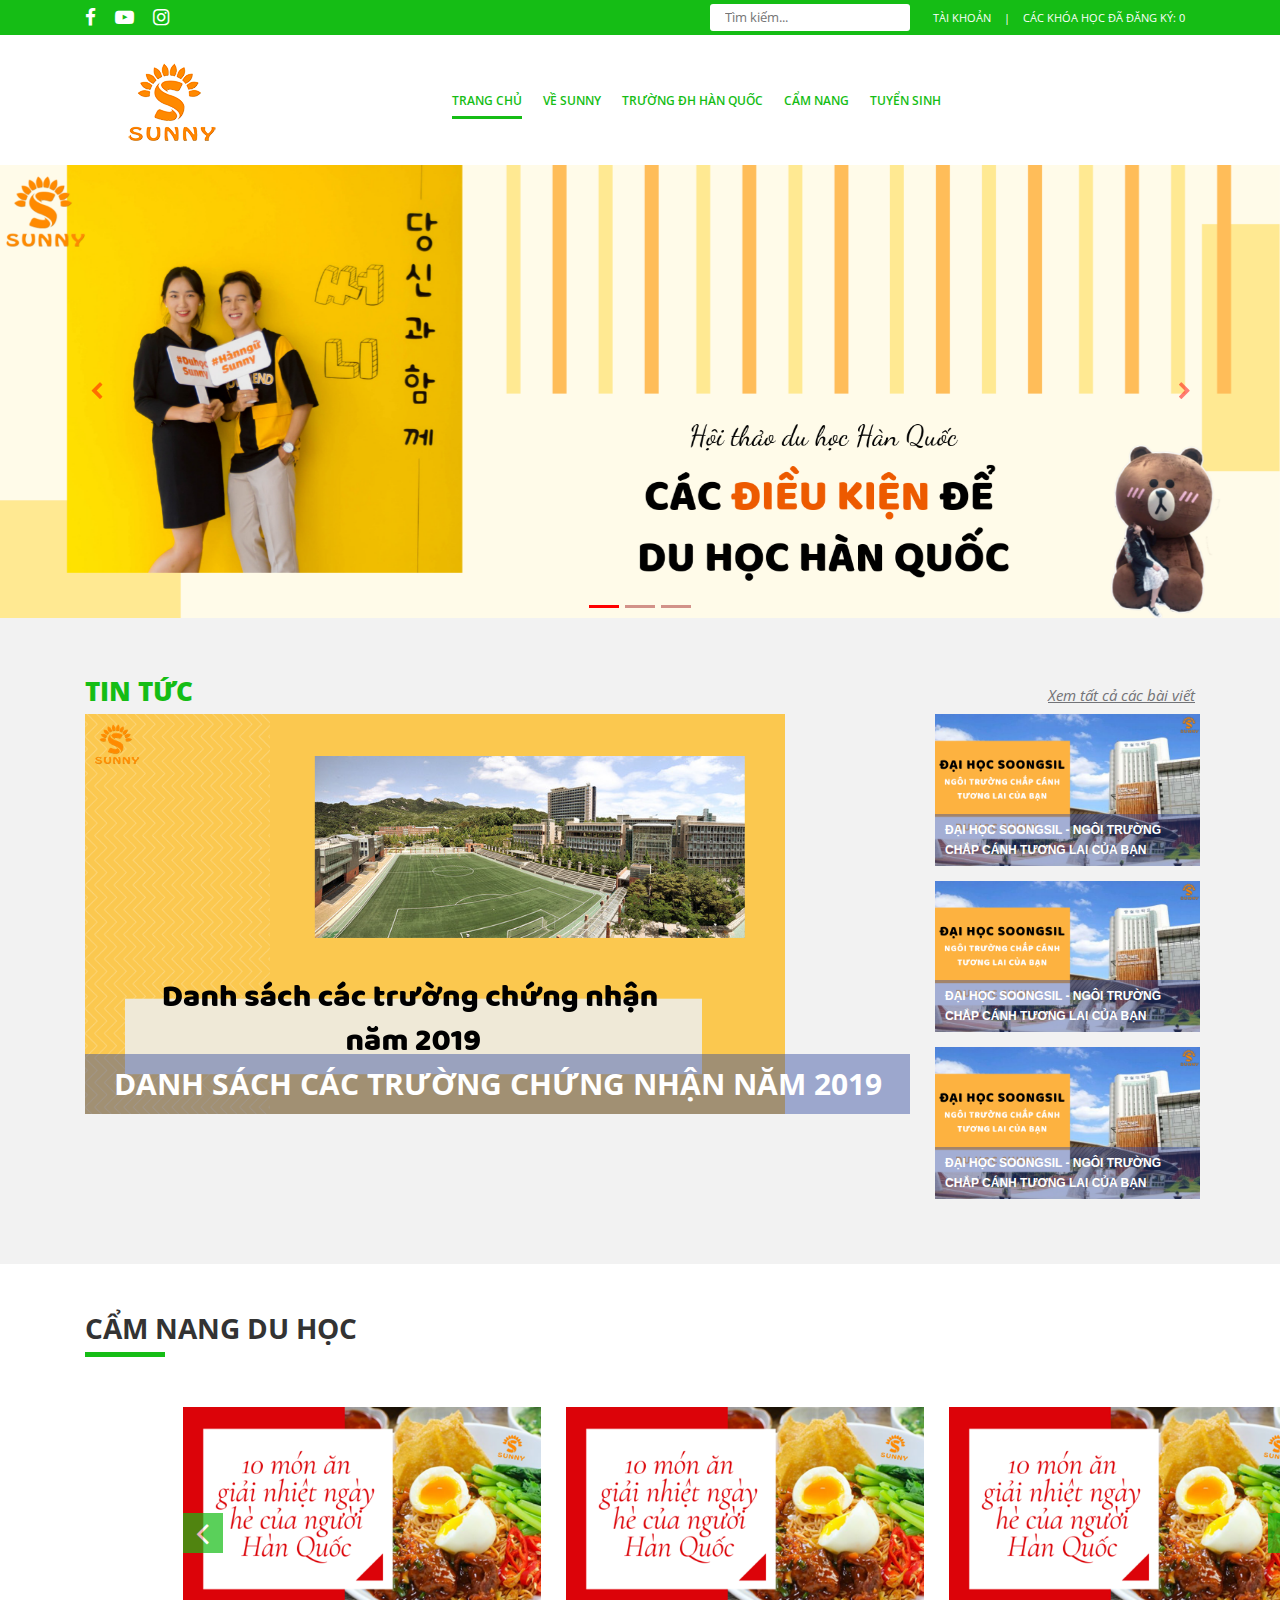
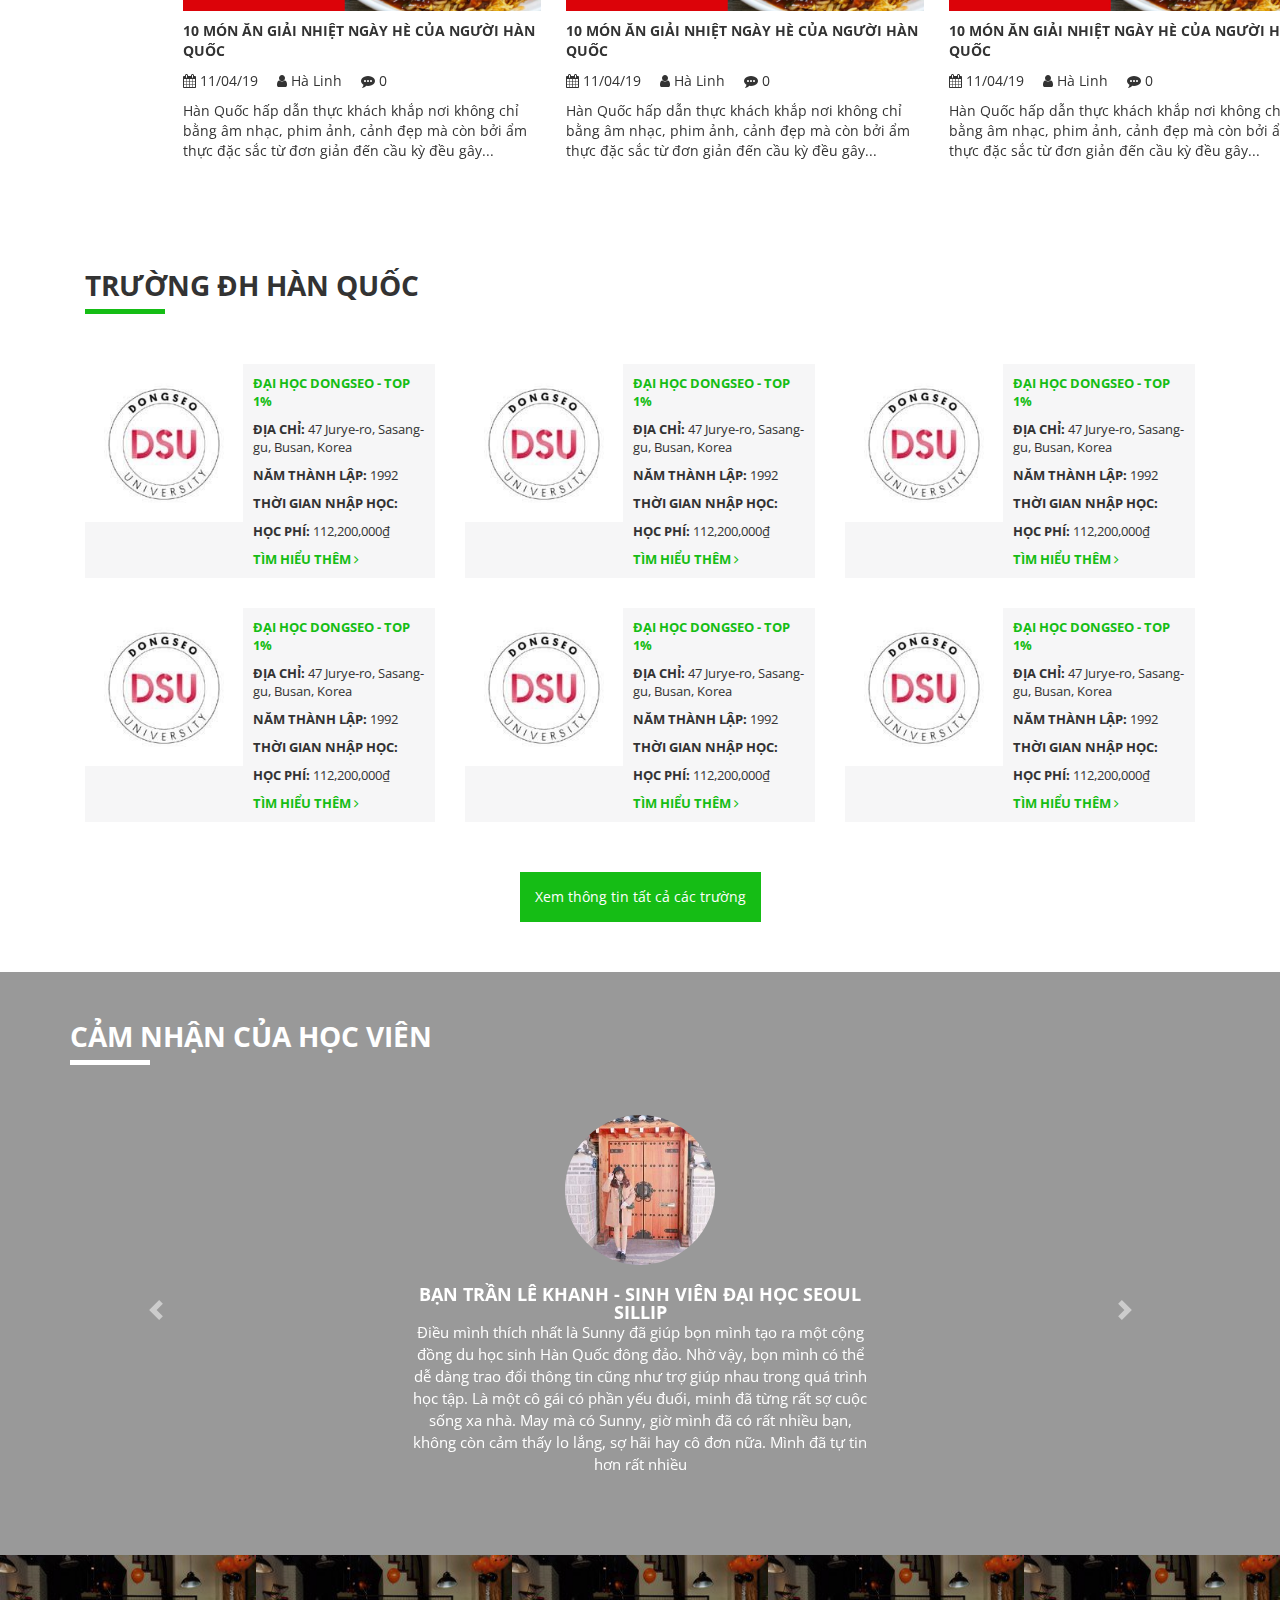
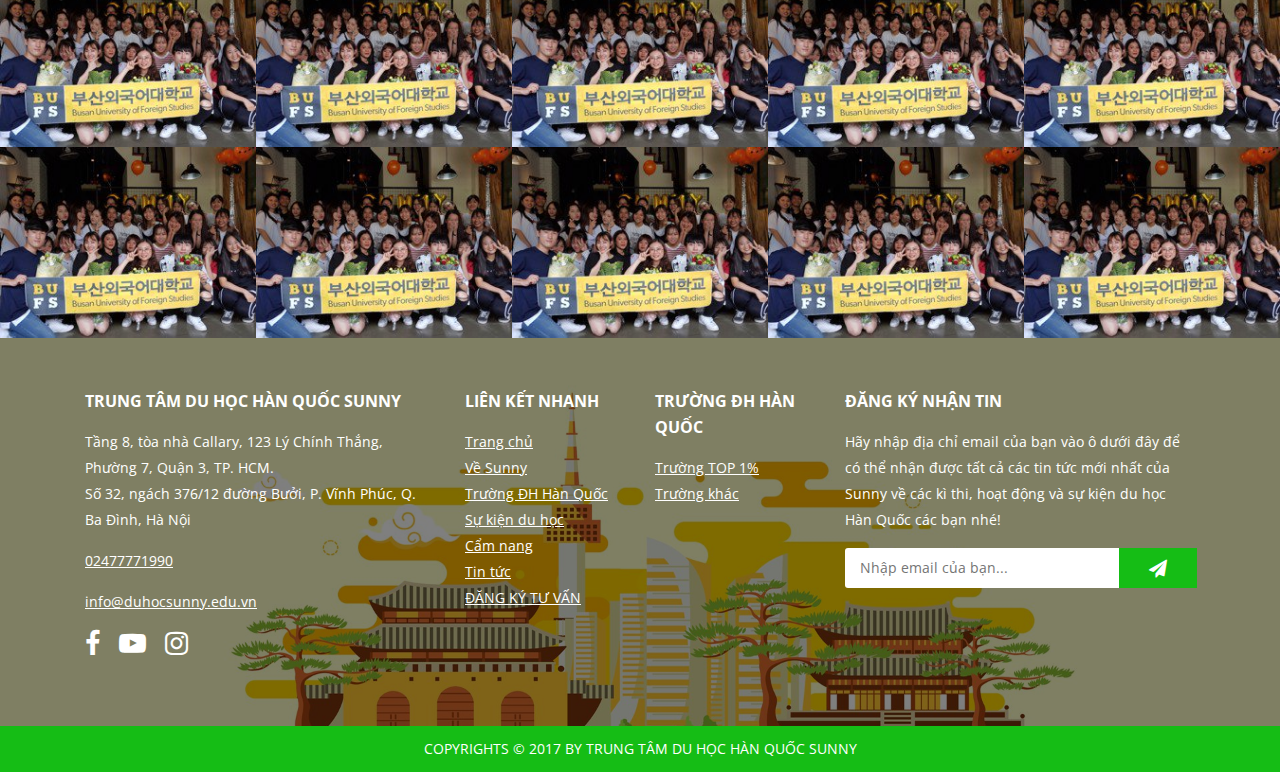
<file: index.html>
<!doctype html>
<html lang="en">
    <head>
        <title>Du học</title>
        <!-- Required meta tags -->
        <meta charset="utf-8">
        <meta name="viewport" content="width=device-width, initial-scale=1, shrink-to-fit=no">

        <link rel="shortcut icon" href="images/favicon.png"/>
        <!-- CSS -->
        <link rel="stylesheet" href="https://stackpath.bootstrapcdn.com/font-awesome/4.7.0/css/font-awesome.min.css">
        <link rel="stylesheet" href="owlcarousel/assets/owl.carousel.min.css">
        <link rel="stylesheet" href="owlcarousel/assets/owl.theme.default.min.css">
        <link rel="stylesheet" href="https://stackpath.bootstrapcdn.com/bootstrap/4.3.1/css/bootstrap.min.css" integrity="sha384-ggOyR0iXCbMQv3Xipma34MD+dH/1fQ784/j6cY/iJTQUOhcWr7x9JvoRxT2MZw1T" crossorigin="anonymous">
        <link href='https://fonts.googleapis.com/css?family=Open+Sans' rel='stylesheet' type='text/css'>
        <link rel="stylesheet" href="css/style.css">
        <script src="js/vendor/prefixfree.min.js"></script>
    </head>
    <body>
        <!-- mobile-nav -->
        <div id="NavDrawer" class="transition">
            <div class="drawer__header">
                <div class="drawer__close js-drawer-close">
                    <button type="button" class="icon-fallback-text">
                        <span>Đóng</span><i class="fa fa-times" aria-hidden="true"></i>
                    </button>
                </div>
            </div>
            <ul class="mobile-menu">
                <li class="mobile-nav__item mobile-nav__search">
                    <form action="/search" method="get" class="input-group search-bar" role="search">
                        <input type="hidden" name="type" value="product">
                        <input type="search" name="q" value="" placeholder="Tìm kiếm..." class="input-group-field" aria-label="Tìm kiếm...">
                        <span class="input-group-btn">
                            <button type="submit" class="btn icon-fallback-text">
                                <i class="fa fa-search" aria-hidden="true"></i>
                            </button>
                        </span>
                    </form>
                </li>
                <li>
                  <div class="dropdownlink">Cẩm nang
                    <i class="fa fa-plus icon-plus" aria-hidden="true"></i>
                    <i class="fa fa-minus icon-minus" aria-hidden="true"></i>
                  </div>
                  <ul class="submenuItems">
                    <li><a href="#">Cẩm nang</a></li>
                    <li><a href="#">Cẩm nang 2</a></li>
                    <li><a href="#">Cẩm nang 3</a></li>
                  </ul>
                </li>
                <li>
                  <div class="dropdownlink">Thư viện
                    <i class="fa fa-plus icon-plus" aria-hidden="true"></i>
                    <i class="fa fa-minus icon-minus" aria-hidden="true"></i>
                  </div>
                  <ul class="submenuItems">
                    <li><a href="#">Thư viện 1</a></li>
                    <li><a href="#">Thư viện 2</a></li>
                    <li><a href="#">Thư viện 3</a></li>
                  </ul>
                </li>
                <li>
                  <div class="dropdownlink">Du học
                    <i class="fa fa-plus icon-plus" aria-hidden="true"></i>
                    <i class="fa fa-minus icon-minus" aria-hidden="true"></i>
                  </div>
                  <ul class="submenuItems">
                    <li><a href="#">Du học 1</a></li>
                    <li><a href="#">Du học 2</a></li>
                    <li><a href="#">Du học 3</a></li>
                  </ul>
                </li>
            </ul>
        </div>
        <div class="cart-overlay"></div>
        <!-- end mobile-nav -->
        <!-- header -->
        <div id="header">
            <div id="header-top">
                <div class="container">
                    <div class="hdt-social-network float-left">
                        <a href="https://www.facebook.com/duhocsunny/" target="_blank"><i class="fa fa-facebook" aria-hidden="true"></i></a>
                        <a href="https://www.youtube.com/channel/UCfJg86e2aefpNf2mNiz8dVw" target="_blank"><i class="fa fa-youtube-play" aria-hidden="true"></i></a>
                        <a href="https://instagram.com/duhochanquoc.sunny" target="_blank"><i class="fa fa-instagram" aria-hidden="true"></i></a>
                    </div>
                    <div class="top-search-wrapper float-right text-right">
                        <div class="top-search">
                            <div class="top-form-wrapper">
                                <form action="#" method="get" class="top-search-bar">
                                    <input class="search-input-field" type="search" name="q" value="" placeholder="Tìm kiếm...">
                                </form>
                            </div>
                        </div>
                        <div class="top-links">
                            <div class="top-links-wrapper">
                                <div class="links-wrapper">
                                    <a href="#">Tài khoản</a>
                                    <span>|</span>
                                    <a href="#">Các khóa học đã đăng ký: <span>0</span></a>
                                </div>
                            </div>
                        </div>
                    </div>
                </div>
            </div>
            <div class="header-middle">
                <div class="container-fluid">
                    <div class="row">
                        <!-- start navigation -->
                        <div class="col-4 col-md-2 offset-md-1">
                            <img src="./images/logobdfd.png" alt="logo" class="img-fluid">
                        </div>
                        <div class="col-8 col-md-8 offset-md-1">
                            <div class="menu-bar text-right">
                                <i class="fa fa-bars click-menu" aria-hidden="true"></i>
                            </div>
                            <ul class="mainnav">
                                <li class="active hassubs"><a href="#">Trang chủ</a></li>
                                <li class="hassubs"><a href="#">Về Sunny</a>
                                    <ul class="dropdown">
                                        <li class="subs"><a href="#">Thư ngỏ</a></li>
                                    </ul>
                                </li>
                                <li class="hassubs"><a href="#">Trường ĐH Hàn Quốc</a>
                                    <ul class="dropdown">
                                        <li class="subs"><a href="#">Thông tin</a></li>
                                        <li class="subs"><a href="#">Thời gian</a></li>
                                        <li class="subs"><a href="#">Địa điểm</a></li>
                                    </ul>
                                </li>
                                <li class="hassubs">
                                    <a href="#">Cẩm nang</a>
                                </li>
                                <li class="hassubs">
                                    <a href="#">Tuyển sinh</a>
                                </li>
                            </ul>
                        </div>
                        <!-- end navigation -->
                    </div>
                </div>
            </div>
        </div>
        <!-- end header -->
        <!-- home main slider -->
        <section class="home-main-slider">
        	<div id="home-main-slider" class="carousel slide" data-ride="carousel" data-interval="3000">
			  <ol class="carousel-indicators">
			    <li data-target="#home-main-slider" data-slide-to="0" class="active"></li>
			    <li data-target="#home-main-slider" data-slide-to="1"></li>
			    <li data-target="#home-main-slider" data-slide-to="2"></li>
			  </ol>
			  <div class="carousel-inner">
			    <div class="carousel-item active">
			      <img class="d-block w-100" src="./images/slide/slide_1.jpg" alt="First slide">
			    </div>
			    <div class="carousel-item">
			      <img class="d-block w-100" src="./images/slide/slide_1.jpg" alt="Second slide">
			    </div>
			    <div class="carousel-item">
			      <img class="d-block w-100" src="./images/slide/slide_1.jpg" alt="Third slide">
			    </div>
			  </div>
			  <a class="carousel-control-prev" href="#home-main-slider" role="button" data-slide="prev">
			    <span class="fa fa-chevron-left fa-lg" style=color:red></span>
			    <span class="sr-only">Previous</span>
			  </a>
			  <a class="carousel-control-next" href="#home-main-slider" role="button" data-slide="next">
			  	<span class="fa fa-chevron-right fa-lg" style=color:red></span>
			    <span class="sr-only">Next</span>
			  </a>
			</div>	
        </section>
        <!-- end home main slider -->
        <!-- home event -->
        <section id="home-event">
            <div class="wrapper-event">
                <div class="container">
                    <div class="row">
                        <div class="col-md-6 col-12">
                            <h2 class="popular-event">
                                <a href="blogs/news.html">Tin tức</a>
                            </h2>
                        </div>
                        <div class="col-md-6 col-12 text-right">
                            <a href="blogs/news.html" class="view-all">
                                Xem tất cả các bài viết
                            </a>
                        </div>
                    </div>
                    <div class="row">
                        <div class="col-md-9 col-12 event-item">
                            <div class="img-scale newest-event">
                                <img src="./images/event-1.png" class="img-fluid feature-image transition">
                                <div class="transition sub_title">
                                    <h3 class="box_item">
                                        <a href="blogs/news/danh-sach-cac-truong-cong-nhan-nam-2019.html" 
                                        title="DANH SÁCH CÁC TRƯỜNG CHỨNG NHẬN NĂM 2019" class="caption-text">DANH SÁCH CÁC TRƯỜNG CHỨNG NHẬN NĂM 2019</a>
                                    </h3>
                                </div>
                            </div>
                        </div>
                        <div class="col-md-3 col-12">
                            <div class="row">
                                <div class="col-sm-12 sub-box">
                                    <div class="img-scale first-old-event-o">
                                        <img src="./images/old-1.png" class="feature-image transition">
                                        <div class="transition sub_title">
                                            <h3 class="box_item">
                                                <a href="blogs/news/dai-hoc-soongsil-ngoi-truong-chap-canh-tuong-lai-cua-ban.html" title="ĐẠI HỌC SOONGSIL - NGÔI TRƯỜNG CHẮP CÁNH TƯƠNG LAI CỦA BẠN" 
                                                class="caption-text caption-event">ĐẠI HỌC SOONGSIL - NGÔI TRƯỜNG CHẮP CÁNH TƯƠNG LAI CỦA BẠN</a>
                                            </h3>
                                        </div>
                                    </div>
                                </div>
                                <div class="col-sm-12 sub-box">
                                    <div class="img-scale first-old-event-o">
                                        <img src="./images/old-1.png" class="feature-image transition">
                                        <div class="transition sub_title">
                                            <h3 class="box_item">
                                                <a href="blogs/news/dai-hoc-soongsil-ngoi-truong-chap-canh-tuong-lai-cua-ban.html" title="ĐẠI HỌC SOONGSIL - NGÔI TRƯỜNG CHẮP CÁNH TƯƠNG LAI CỦA BẠN" 
                                                class="caption-text caption-event">ĐẠI HỌC SOONGSIL - NGÔI TRƯỜNG CHẮP CÁNH TƯƠNG LAI CỦA BẠN</a>
                                            </h3>
                                        </div>
                                    </div>
                                </div>
                                <div class="col-sm-12 sub-box">
                                    <div class="img-scale first-old-event-o">
                                        <img src="./images/old-1.png" class="feature-image transition">
                                        <div class="transition sub_title">
                                            <h3 class="box_item">
                                                <a href="blogs/news/dai-hoc-soongsil-ngoi-truong-chap-canh-tuong-lai-cua-ban.html" title="ĐẠI HỌC SOONGSIL - NGÔI TRƯỜNG CHẮP CÁNH TƯƠNG LAI CỦA BẠN" 
                                                class="caption-text caption-event">ĐẠI HỌC SOONGSIL - NGÔI TRƯỜNG CHẮP CÁNH TƯƠNG LAI CỦA BẠN</a>
                                            </h3>
                                        </div>
                                    </div>
                                </div>
                            </div>
                        </div>
                    </div>
                </div>
            </div>
            <div class="clear"></div>
        </section>
        <!-- end home event -->
        <!-- home article -->
        <section id="home-articles">
            <div class="wrapper-articles">
                <div class="container">
                    <div class="row">
                        <div class="col-sm-12">
                            <h2 class="section-title">
                                Cẩm nang du học
                            </h2>
                        </div>
                        <div class="col-sm-12">
                            <div class="section-title-underline"></div>
                        </div>
                    </div>
                </div>
                <div class="row">
                    <div class="col-12 col-sm-10 offset-sm-1 col-md-12">
                        <div class="owl-carousel owl-theme">
                            <div class="one_slide">
                                <div class="one_slide_img">
                                    <a href="blogs/cam-nang-du-hoc/10-mon-an-giai-nhiet-ngay-he-cua-nguoi-han-quoc.html">
                                        <img src="./images/one_slide.png" alt="10 MÓN ĂN GIẢI NHIỆT NGÀY HÈ CỦA NGƯỜI HÀN QUỐC" class="transition">
                                    </a>
                                </div>
                                <div class="one_slide_title">
                                    <a class="transition" href="blogs/cam-nang-du-hoc/10-mon-an-giai-nhiet-ngay-he-cua-nguoi-han-quoc.html">10 MÓN ĂN GIẢI NHIỆT NGÀY HÈ CỦA NGƯỜI HÀN QUỐC</a>
                                </div>
                                <div class="one_slide_comment_date">
                                    <div class="article-date">
                                        <i class="fa fa-calendar" aria-hidden="true"></i> 11/04/19
                                    </div>
                                    <div class="article-author">
                                        <i class="fa fa-user" aria-hidden="true"></i> Hà Linh
                                    </div>
                                    <div class="article-comment">
                                        <i class="fa fa-commenting" aria-hidden="true"></i> 
                                        <span>0</span>
                                    </div>
                                </div>
                                <div class="one_slide_desc">
                                    Hàn Quốc hấp dẫn thực khách khắp nơi không chỉ bằng âm nhạc, phim ảnh, cảnh đẹp mà còn bởi ẩm thực đặc sắc từ đơn giản đến cầu kỳ đều gây...
                                </div>
                            </div>
                            <div class="one_slide">
                                <div class="one_slide_img">
                                    <a href="blogs/cam-nang-du-hoc/10-mon-an-giai-nhiet-ngay-he-cua-nguoi-han-quoc.html">
                                        <img src="./images/one_slide.png" alt="10 MÓN ĂN GIẢI NHIỆT NGÀY HÈ CỦA NGƯỜI HÀN QUỐC" class="transition">
                                    </a>
                                </div>
                                <div class="one_slide_title">
                                    <a class="transition" href="blogs/cam-nang-du-hoc/10-mon-an-giai-nhiet-ngay-he-cua-nguoi-han-quoc.html">10 MÓN ĂN GIẢI NHIỆT NGÀY HÈ CỦA NGƯỜI HÀN QUỐC</a>
                                </div>
                                <div class="one_slide_comment_date">
                                    <div class="article-date">
                                        <i class="fa fa-calendar" aria-hidden="true"></i> 11/04/19
                                    </div>
                                    <div class="article-author">
                                        <i class="fa fa-user" aria-hidden="true"></i> Hà Linh
                                    </div>
                                    <div class="article-comment">
                                        <i class="fa fa-commenting" aria-hidden="true"></i> 
                                        <span>0</span>
                                    </div>
                                </div>
                                <div class="one_slide_desc">
                                    Hàn Quốc hấp dẫn thực khách khắp nơi không chỉ bằng âm nhạc, phim ảnh, cảnh đẹp mà còn bởi ẩm thực đặc sắc từ đơn giản đến cầu kỳ đều gây...
                                </div>
                            </div>
                            <div class="one_slide">
                                <div class="one_slide_img">
                                    <a href="blogs/cam-nang-du-hoc/10-mon-an-giai-nhiet-ngay-he-cua-nguoi-han-quoc.html">
                                        <img src="./images/one_slide.png" alt="10 MÓN ĂN GIẢI NHIỆT NGÀY HÈ CỦA NGƯỜI HÀN QUỐC" class="transition">
                                    </a>
                                </div>
                                <div class="one_slide_title">
                                    <a class="transition" href="blogs/cam-nang-du-hoc/10-mon-an-giai-nhiet-ngay-he-cua-nguoi-han-quoc.html">10 MÓN ĂN GIẢI NHIỆT NGÀY HÈ CỦA NGƯỜI HÀN QUỐC</a>
                                </div>
                                <div class="one_slide_comment_date">
                                    <div class="article-date">
                                        <i class="fa fa-calendar" aria-hidden="true"></i> 11/04/19
                                    </div>
                                    <div class="article-author">
                                        <i class="fa fa-user" aria-hidden="true"></i> Hà Linh
                                    </div>
                                    <div class="article-comment">
                                        <i class="fa fa-commenting" aria-hidden="true"></i> 
                                        <span>0</span>
                                    </div>
                                </div>
                                <div class="one_slide_desc">
                                    Hàn Quốc hấp dẫn thực khách khắp nơi không chỉ bằng âm nhạc, phim ảnh, cảnh đẹp mà còn bởi ẩm thực đặc sắc từ đơn giản đến cầu kỳ đều gây...
                                </div>
                            </div>
                            <div class="one_slide">
                                <div class="one_slide_img">
                                    <a href="blogs/cam-nang-du-hoc/10-mon-an-giai-nhiet-ngay-he-cua-nguoi-han-quoc.html">
                                        <img src="./images/one_slide.png" alt="10 MÓN ĂN GIẢI NHIỆT NGÀY HÈ CỦA NGƯỜI HÀN QUỐC" class="transition">
                                    </a>
                                </div>
                                <div class="one_slide_title">
                                    <a class="transition" href="blogs/cam-nang-du-hoc/10-mon-an-giai-nhiet-ngay-he-cua-nguoi-han-quoc.html">10 MÓN ĂN GIẢI NHIỆT NGÀY HÈ CỦA NGƯỜI HÀN QUỐC</a>
                                </div>
                                <div class="one_slide_comment_date">
                                    <div class="article-date">
                                        <i class="fa fa-calendar" aria-hidden="true"></i> 11/04/19
                                    </div>
                                    <div class="article-author">
                                        <i class="fa fa-user" aria-hidden="true"></i> Hà Linh
                                    </div>
                                    <div class="article-comment">
                                        <i class="fa fa-commenting" aria-hidden="true"></i> 
                                        <span>0</span>
                                    </div>
                                </div>
                                <div class="one_slide_desc">
                                    Hàn Quốc hấp dẫn thực khách khắp nơi không chỉ bằng âm nhạc, phim ảnh, cảnh đẹp mà còn bởi ẩm thực đặc sắc từ đơn giản đến cầu kỳ đều gây...
                                </div>
                            </div>
                            <div class="one_slide">
                                <div class="one_slide_img">
                                    <a href="blogs/cam-nang-du-hoc/10-mon-an-giai-nhiet-ngay-he-cua-nguoi-han-quoc.html">
                                        <img src="./images/one_slide.png" alt="10 MÓN ĂN GIẢI NHIỆT NGÀY HÈ CỦA NGƯỜI HÀN QUỐC" class="transition">
                                    </a>
                                </div>
                                <div class="one_slide_title">
                                    <a class="transition" href="blogs/cam-nang-du-hoc/10-mon-an-giai-nhiet-ngay-he-cua-nguoi-han-quoc.html">10 MÓN ĂN GIẢI NHIỆT NGÀY HÈ CỦA NGƯỜI HÀN QUỐC</a>
                                </div>
                                <div class="one_slide_comment_date">
                                    <div class="article-date">
                                        <i class="fa fa-calendar" aria-hidden="true"></i> 11/04/19
                                    </div>
                                    <div class="article-author">
                                        <i class="fa fa-user" aria-hidden="true"></i> Hà Linh
                                    </div>
                                    <div class="article-comment">
                                        <i class="fa fa-commenting" aria-hidden="true"></i> 
                                        <span>0</span>
                                    </div>
                                </div>
                                <div class="one_slide_desc">
                                    Hàn Quốc hấp dẫn thực khách khắp nơi không chỉ bằng âm nhạc, phim ảnh, cảnh đẹp mà còn bởi ẩm thực đặc sắc từ đơn giản đến cầu kỳ đều gây...
                                </div>
                            </div>
                            <div class="one_slide">
                                <div class="one_slide_img">
                                    <a href="blogs/cam-nang-du-hoc/10-mon-an-giai-nhiet-ngay-he-cua-nguoi-han-quoc.html">
                                        <img src="./images/one_slide.png" alt="10 MÓN ĂN GIẢI NHIỆT NGÀY HÈ CỦA NGƯỜI HÀN QUỐC" class="transition">
                                    </a>
                                </div>
                                <div class="one_slide_title">
                                    <a class="transition" href="blogs/cam-nang-du-hoc/10-mon-an-giai-nhiet-ngay-he-cua-nguoi-han-quoc.html">10 MÓN ĂN GIẢI NHIỆT NGÀY HÈ CỦA NGƯỜI HÀN QUỐC</a>
                                </div>
                                <div class="one_slide_comment_date">
                                    <div class="article-date">
                                        <i class="fa fa-calendar" aria-hidden="true"></i> 11/04/19
                                    </div>
                                    <div class="article-author">
                                        <i class="fa fa-user" aria-hidden="true"></i> Hà Linh
                                    </div>
                                    <div class="article-comment">
                                        <i class="fa fa-commenting" aria-hidden="true"></i> 
                                        <span>0</span>
                                    </div>
                                </div>
                                <div class="one_slide_desc">
                                    Hàn Quốc hấp dẫn thực khách khắp nơi không chỉ bằng âm nhạc, phim ảnh, cảnh đẹp mà còn bởi ẩm thực đặc sắc từ đơn giản đến cầu kỳ đều gây...
                                </div>
                            </div>
                            <div class="one_slide">
                                <div class="one_slide_img">
                                    <a href="blogs/cam-nang-du-hoc/10-mon-an-giai-nhiet-ngay-he-cua-nguoi-han-quoc.html">
                                        <img src="./images/one_slide.png" alt="10 MÓN ĂN GIẢI NHIỆT NGÀY HÈ CỦA NGƯỜI HÀN QUỐC" class="transition">
                                    </a>
                                </div>
                                <div class="one_slide_title">
                                    <a class="transition" href="blogs/cam-nang-du-hoc/10-mon-an-giai-nhiet-ngay-he-cua-nguoi-han-quoc.html">10 MÓN ĂN GIẢI NHIỆT NGÀY HÈ CỦA NGƯỜI HÀN QUỐC</a>
                                </div>
                                <div class="one_slide_comment_date">
                                    <div class="article-date">
                                        <i class="fa fa-calendar" aria-hidden="true"></i> 11/04/19
                                    </div>
                                    <div class="article-author">
                                        <i class="fa fa-user" aria-hidden="true"></i> Hà Linh
                                    </div>
                                    <div class="article-comment">
                                        <i class="fa fa-commenting" aria-hidden="true"></i> 
                                        <span>0</span>
                                    </div>
                                </div>
                                <div class="one_slide_desc">
                                    Hàn Quốc hấp dẫn thực khách khắp nơi không chỉ bằng âm nhạc, phim ảnh, cảnh đẹp mà còn bởi ẩm thực đặc sắc từ đơn giản đến cầu kỳ đều gây...
                                </div>
                            </div>
                            <div class="one_slide">
                                <div class="one_slide_img">
                                    <a href="blogs/cam-nang-du-hoc/10-mon-an-giai-nhiet-ngay-he-cua-nguoi-han-quoc.html">
                                        <img src="./images/one_slide.png" alt="10 MÓN ĂN GIẢI NHIỆT NGÀY HÈ CỦA NGƯỜI HÀN QUỐC" class="transition">
                                    </a>
                                </div>
                                <div class="one_slide_title">
                                    <a class="transition" href="blogs/cam-nang-du-hoc/10-mon-an-giai-nhiet-ngay-he-cua-nguoi-han-quoc.html">10 MÓN ĂN GIẢI NHIỆT NGÀY HÈ CỦA NGƯỜI HÀN QUỐC</a>
                                </div>
                                <div class="one_slide_comment_date">
                                    <div class="article-date">
                                        <i class="fa fa-calendar" aria-hidden="true"></i> 11/04/19
                                    </div>
                                    <div class="article-author">
                                        <i class="fa fa-user" aria-hidden="true"></i> Hà Linh
                                    </div>
                                    <div class="article-comment">
                                        <i class="fa fa-commenting" aria-hidden="true"></i> 
                                        <span>0</span>
                                    </div>
                                </div>
                                <div class="one_slide_desc">
                                    Hàn Quốc hấp dẫn thực khách khắp nơi không chỉ bằng âm nhạc, phim ảnh, cảnh đẹp mà còn bởi ẩm thực đặc sắc từ đơn giản đến cầu kỳ đều gây...
                                </div>
                            </div>
                            <div class="one_slide">
                                <div class="one_slide_img">
                                    <a href="blogs/cam-nang-du-hoc/10-mon-an-giai-nhiet-ngay-he-cua-nguoi-han-quoc.html">
                                        <img src="./images/one_slide.png" alt="10 MÓN ĂN GIẢI NHIỆT NGÀY HÈ CỦA NGƯỜI HÀN QUỐC" class="transition">
                                    </a>
                                </div>
                                <div class="one_slide_title">
                                    <a class="transition" href="blogs/cam-nang-du-hoc/10-mon-an-giai-nhiet-ngay-he-cua-nguoi-han-quoc.html">10 MÓN ĂN GIẢI NHIỆT NGÀY HÈ CỦA NGƯỜI HÀN QUỐC</a>
                                </div>
                                <div class="one_slide_comment_date">
                                    <div class="article-date">
                                        <i class="fa fa-calendar" aria-hidden="true"></i> 11/04/19
                                    </div>
                                    <div class="article-author">
                                        <i class="fa fa-user" aria-hidden="true"></i> Hà Linh
                                    </div>
                                    <div class="article-comment">
                                        <i class="fa fa-commenting" aria-hidden="true"></i> 
                                        <span>0</span>
                                    </div>
                                </div>
                                <div class="one_slide_desc">
                                    Hàn Quốc hấp dẫn thực khách khắp nơi không chỉ bằng âm nhạc, phim ảnh, cảnh đẹp mà còn bởi ẩm thực đặc sắc từ đơn giản đến cầu kỳ đều gây...
                                </div>
                            </div>
                        </div>
                    </div>
                </div>
            </div>
        </section>
        <!-- end home article -->
        <!-- home courses -->
        <section id="home-courses">
            <div class="wrapper-articles">
                <div class="container">
                    <div class="row">
                        <div class="col-sm-12">
                            <h2 class="section-title">
                                Trường ĐH Hàn Quốc
                            </h2>
                        </div>
                        <div class="col-sm-12">
                            <div class="section-title-underline"></div>
                        </div>
                    </div>
                    <div class="row">
                        <div class="col-lg-4 col-md-6 col-sm-6 col-12 one_course">
                            <div class="product-item">
                                <div class="product-img">
                                    <a href="products/dai-hoc-dongseo-top-1">
                                        <img class="transition" src="./images/product_1.jpg" alt="Đại học Dongseo - TOP 1%">
                                    </a>
                                </div>
                                <div class="product-info">
                                    <div class="product-title">
                                        <a href="products/dai-hoc-dongseo-top-1">
                                            Đại học Dongseo - TOP 1%
                                        </a>
                                    </div>
                                    <div class="product-course">
                                        <span class="desc">Địa chỉ:</span>
                                        <span class="title">47 Jurye-ro, Sasang-gu, Busan, Korea</span>
                                    </div>
                                    <div class="product-time">
                                        <span class="desc">Năm thành lập:</span>
                                        <span class="title">1992</span>
                                    </div>
                                    <div class="product-languages">
                                        <span class="desc">Thời gian nhập học:</span>
                                        <span class="title">
                                        </span>
                                    </div>
                                    <div class="product-price">
                                        <span class="desc">Học phí:</span>
                                        <span class="title">112,200,000₫</span>
                                    </div>
                                    <div class="product-viewmore">
                                        <a href="products/dai-hoc-dongseo-top-1">Tìm hiểu thêm <i class="fa fa-angle-right" aria-hidden="true"></i></a>
                                    </div>
                                </div>
                            </div>
                        </div>
                        <div class="col-lg-4 col-md-6 col-sm-6 col-12 one_course">
                            <div class="product-item">
                                <div class="product-img">
                                    <a href="products/dai-hoc-dongseo-top-1">
                                        <img class="transition" src="./images/product_1.jpg" alt="Đại học Dongseo - TOP 1%">
                                    </a>
                                </div>
                                <div class="product-info">
                                    <div class="product-title">
                                        <a href="products/dai-hoc-dongseo-top-1">
                                            Đại học Dongseo - TOP 1%
                                        </a>
                                    </div>
                                    <div class="product-course">
                                        <span class="desc">Địa chỉ:</span>
                                        <span class="title">47 Jurye-ro, Sasang-gu, Busan, Korea</span>
                                    </div>
                                    <div class="product-time">
                                        <span class="desc">Năm thành lập:</span>
                                        <span class="title">1992</span>
                                    </div>
                                    <div class="product-languages">
                                        <span class="desc">Thời gian nhập học:</span>
                                        <span class="title">
                                        </span>
                                    </div>
                                    <div class="product-price">
                                        <span class="desc">Học phí:</span>
                                        <span class="title">112,200,000₫</span>
                                    </div>
                                    <div class="product-viewmore">
                                        <a href="products/dai-hoc-dongseo-top-1">Tìm hiểu thêm <i class="fa fa-angle-right" aria-hidden="true"></i></a>
                                    </div>
                                </div>
                            </div>
                        </div>
                        <div class="col-lg-4 col-md-6 col-sm-6 col-12 one_course">
                            <div class="product-item">
                                <div class="product-img">
                                    <a href="products/dai-hoc-dongseo-top-1">
                                        <img class="transition" src="./images/product_1.jpg" alt="Đại học Dongseo - TOP 1%">
                                    </a>
                                </div>
                                <div class="product-info">
                                    <div class="product-title">
                                        <a href="products/dai-hoc-dongseo-top-1">
                                            Đại học Dongseo - TOP 1%
                                        </a>
                                    </div>
                                    <div class="product-course">
                                        <span class="desc">Địa chỉ:</span>
                                        <span class="title">47 Jurye-ro, Sasang-gu, Busan, Korea</span>
                                    </div>
                                    <div class="product-time">
                                        <span class="desc">Năm thành lập:</span>
                                        <span class="title">1992</span>
                                    </div>
                                    <div class="product-languages">
                                        <span class="desc">Thời gian nhập học:</span>
                                        <span class="title">
                                        </span>
                                    </div>
                                    <div class="product-price">
                                        <span class="desc">Học phí:</span>
                                        <span class="title">112,200,000₫</span>
                                    </div>
                                    <div class="product-viewmore">
                                        <a href="products/dai-hoc-dongseo-top-1">Tìm hiểu thêm <i class="fa fa-angle-right" aria-hidden="true"></i></a>
                                    </div>
                                </div>
                            </div>
                        </div>
                        <div class="col-lg-4 col-md-6 col-sm-6 col-12 one_course">
                            <div class="product-item">
                                <div class="product-img">
                                    <a href="products/dai-hoc-dongseo-top-1">
                                        <img class="transition" src="./images/product_1.jpg" alt="Đại học Dongseo - TOP 1%">
                                    </a>
                                </div>
                                <div class="product-info">
                                    <div class="product-title">
                                        <a href="products/dai-hoc-dongseo-top-1">
                                            Đại học Dongseo - TOP 1%
                                        </a>
                                    </div>
                                    <div class="product-course">
                                        <span class="desc">Địa chỉ:</span>
                                        <span class="title">47 Jurye-ro, Sasang-gu, Busan, Korea</span>
                                    </div>
                                    <div class="product-time">
                                        <span class="desc">Năm thành lập:</span>
                                        <span class="title">1992</span>
                                    </div>
                                    <div class="product-languages">
                                        <span class="desc">Thời gian nhập học:</span>
                                        <span class="title">
                                        </span>
                                    </div>
                                    <div class="product-price">
                                        <span class="desc">Học phí:</span>
                                        <span class="title">112,200,000₫</span>
                                    </div>
                                    <div class="product-viewmore">
                                        <a href="products/dai-hoc-dongseo-top-1">Tìm hiểu thêm <i class="fa fa-angle-right" aria-hidden="true"></i></a>
                                    </div>
                                </div>
                            </div>
                        </div>
                        <div class="col-lg-4 col-md-6 col-sm-6 col-12 one_course">
                            <div class="product-item">
                                <div class="product-img">
                                    <a href="products/dai-hoc-dongseo-top-1">
                                        <img class="transition" src="./images/product_1.jpg" alt="Đại học Dongseo - TOP 1%">
                                    </a>
                                </div>
                                <div class="product-info">
                                    <div class="product-title">
                                        <a href="products/dai-hoc-dongseo-top-1">
                                            Đại học Dongseo - TOP 1%
                                        </a>
                                    </div>
                                    <div class="product-course">
                                        <span class="desc">Địa chỉ:</span>
                                        <span class="title">47 Jurye-ro, Sasang-gu, Busan, Korea</span>
                                    </div>
                                    <div class="product-time">
                                        <span class="desc">Năm thành lập:</span>
                                        <span class="title">1992</span>
                                    </div>
                                    <div class="product-languages">
                                        <span class="desc">Thời gian nhập học:</span>
                                        <span class="title">
                                        </span>
                                    </div>
                                    <div class="product-price">
                                        <span class="desc">Học phí:</span>
                                        <span class="title">112,200,000₫</span>
                                    </div>
                                    <div class="product-viewmore">
                                        <a href="products/dai-hoc-dongseo-top-1">Tìm hiểu thêm <i class="fa fa-angle-right" aria-hidden="true"></i></a>
                                    </div>
                                </div>
                            </div>
                        </div>
                        <div class="col-lg-4 col-md-6 col-sm-6 col-12 one_course">
                            <div class="product-item">
                                <div class="product-img">
                                    <a href="products/dai-hoc-dongseo-top-1">
                                        <img class="transition" src="./images/product_1.jpg" alt="Đại học Dongseo - TOP 1%">
                                    </a>
                                </div>
                                <div class="product-info">
                                    <div class="product-title">
                                        <a href="products/dai-hoc-dongseo-top-1">
                                            Đại học Dongseo - TOP 1%
                                        </a>
                                    </div>
                                    <div class="product-course">
                                        <span class="desc">Địa chỉ:</span>
                                        <span class="title">47 Jurye-ro, Sasang-gu, Busan, Korea</span>
                                    </div>
                                    <div class="product-time">
                                        <span class="desc">Năm thành lập:</span>
                                        <span class="title">1992</span>
                                    </div>
                                    <div class="product-languages">
                                        <span class="desc">Thời gian nhập học:</span>
                                        <span class="title">
                                        </span>
                                    </div>
                                    <div class="product-price">
                                        <span class="desc">Học phí:</span>
                                        <span class="title">112,200,000₫</span>
                                    </div>
                                    <div class="product-viewmore">
                                        <a href="products/dai-hoc-dongseo-top-1">Tìm hiểu thêm <i class="fa fa-angle-right" aria-hidden="true"></i></a>
                                    </div>
                                </div>
                            </div>
                        </div>
                    </div>
                    <div class="row">
                        <div class="home-courses-viewall text-center">
                            <a href="https://duhocsunny.edu.vn/collections/truong-dh-han-quoc">Xem thông tin tất cả các trường</a>
                        </div>
                    </div>
                </div>
            </div>
        </section>
        <!-- end home courses -->
        <!-- home-testimonials -->
        <section id="home-testimonials">
            <div class="ht-overlay"></div>
            <div class="wrapper-articles">
                <div class="container inner-testimonials">
                    <div class="row">
                        <div class="col-sm-12">
                            <h2 class="section-title">
                                Cảm nhận của học viên
                            </h2>
                        </div>
                        <div class="col-sm-12">
                            <div class="section-title-underline"></div>
                        </div>
                    </div>
                    <div class="row">
                        <div class="col-sm-12">
                            <div id="testimonialsSlide" class="carousel slide" data-ride="carousel">
                                <div class="carousel-inner">
                                    <div class="carousel-item active">
                                        <div class="ht-item text-center">
                                            <div class="ht-excerpt">
                                                <img src="./images/image-2.jpg">
                                            </div>
                                            <div class="ht-title">
                                                Bạn Trần Lê Khanh - Sinh viên đại học Seoul Sillip
                                            </div>
                                            <div class="ht-desc">
                                                <p><span style="font-size: 11pt;" data-mce-style="font-size: 11pt;">Điều mình thích nhất là Sunny đã giúp bọn mình tạo ra một cộng đồng du học sinh Hàn Quốc đông đảo. Nhờ vậy, bọn mình có thể dễ dàng trao đổi thông tin cũng như trợ giúp nhau trong quá trình học tập. Là một cô gái có phần yếu đuối, minh đã từng rất sợ cuộc sống xa nhà. May mà có Sunny, giờ mình đã có rất nhiều bạn, không còn cảm thấy lo lắng, sợ hãi hay cô đơn nữa. Mình đã tự tin hơn rất nhiều</span></p>
                                            </div>
                                        </div>
                                    </div>
                                    <div class="carousel-item">
                                        <div class="ht-item text-center">
                                            <div class="ht-excerpt">
                                                <img src="./images/image-2.jpg">
                                            </div>
                                            <div class="ht-title">
                                                Bạn Trần Lê Khanh - Sinh viên đại học Seoul Sillip
                                            </div>
                                            <div class="ht-desc">
                                                <p><span style="font-size: 11pt;" data-mce-style="font-size: 11pt;">Điều mình thích nhất là Sunny đã giúp bọn mình tạo ra một cộng đồng du học sinh Hàn Quốc đông đảo. Nhờ vậy, bọn mình có thể dễ dàng trao đổi thông tin cũng như trợ giúp nhau trong quá trình học tập. Là một cô gái có phần yếu đuối, minh đã từng rất sợ cuộc sống xa nhà. May mà có Sunny, giờ mình đã có rất nhiều bạn, không còn cảm thấy lo lắng, sợ hãi hay cô đơn nữa. Mình đã tự tin hơn rất nhiều</span></p>
                                            </div>
                                        </div>
                                    </div>
                                    <div class="carousel-item">
                                        <div class="ht-item text-center">
                                            <div class="ht-excerpt">
                                                <img src="./images/image-2.jpg">
                                            </div>
                                            <div class="ht-title">
                                                Bạn Trần Lê Khanh - Sinh viên đại học Seoul Sillip
                                            </div>
                                            <div class="ht-desc">
                                                <p><span style="font-size: 11pt;" data-mce-style="font-size: 11pt;">Điều mình thích nhất là Sunny đã giúp bọn mình tạo ra một cộng đồng du học sinh Hàn Quốc đông đảo. Nhờ vậy, bọn mình có thể dễ dàng trao đổi thông tin cũng như trợ giúp nhau trong quá trình học tập. Là một cô gái có phần yếu đuối, minh đã từng rất sợ cuộc sống xa nhà. May mà có Sunny, giờ mình đã có rất nhiều bạn, không còn cảm thấy lo lắng, sợ hãi hay cô đơn nữa. Mình đã tự tin hơn rất nhiều</span></p>
                                            </div>
                                        </div>
                                    </div>
                                </div>
                                <a class="carousel-control-prev" href="#testimonialsSlide" role="button" data-slide="prev">
                                    <span class="carousel-control-prev-icon" aria-hidden="true"></span>
                                    <span class="sr-only">Previous</span>
                                </a>
                                <a class="carousel-control-next" href="#testimonialsSlide" role="button" data-slide="next">
                                    <span class="carousel-control-next-icon" aria-hidden="true"></span>
                                    <span class="sr-only">Next</span>
                                </a>
                            </div>
                        </div>
                    </div>
                </div>
            </div>
        </section>
        <!-- end home-testimonials -->
        <!-- home-gallery -->
        <div id="home-gallery">
            <div class="one-item">
                <div class="hg-img">
                    <a href="//theme.hstatic.net/1000268159/1000343127/14/hg_img1.png?v=636">
                        <img class="transition" src="./images/image-3.jpg" alt="Giao lưu sinh viên Sunny và BUFS">
                    </a>
                </div>
            </div>
            <div class="one-item">
                <div class="hg-img">
                    <a href="//theme.hstatic.net/1000268159/1000343127/14/hg_img1.png?v=636">
                        <img class="transition" src="./images/image-3.jpg" alt="Giao lưu sinh viên Sunny và BUFS">
                    </a>
                </div>
            </div>
            <div class="one-item">
                <div class="hg-img">
                    <a href="//theme.hstatic.net/1000268159/1000343127/14/hg_img1.png?v=636">
                        <img class="transition" src="./images/image-3.jpg" alt="Giao lưu sinh viên Sunny và BUFS">
                    </a>
                </div>
            </div>
            <div class="one-item">
                <div class="hg-img">
                    <a href="//theme.hstatic.net/1000268159/1000343127/14/hg_img1.png?v=636">
                        <img class="transition" src="./images/image-3.jpg" alt="Giao lưu sinh viên Sunny và BUFS">
                    </a>
                </div>
            </div>
            <div class="one-item">
                <div class="hg-img">
                    <a href="//theme.hstatic.net/1000268159/1000343127/14/hg_img1.png?v=636">
                        <img class="transition" src="./images/image-3.jpg" alt="Giao lưu sinh viên Sunny và BUFS">
                    </a>
                </div>
            </div>
            <div class="one-item">
                <div class="hg-img">
                    <a href="//theme.hstatic.net/1000268159/1000343127/14/hg_img1.png?v=636">
                        <img class="transition" src="./images/image-3.jpg" alt="Giao lưu sinh viên Sunny và BUFS">
                    </a>
                </div>
            </div>
            <div class="one-item">
                <div class="hg-img">
                    <a href="//theme.hstatic.net/1000268159/1000343127/14/hg_img1.png?v=636">
                        <img class="transition" src="./images/image-3.jpg" alt="Giao lưu sinh viên Sunny và BUFS">
                    </a>
                </div>
            </div>
            <div class="one-item">
                <div class="hg-img">
                    <a href="//theme.hstatic.net/1000268159/1000343127/14/hg_img1.png?v=636">
                        <img class="transition" src="./images/image-3.jpg" alt="Giao lưu sinh viên Sunny và BUFS">
                    </a>
                </div>
            </div>
            <div class="one-item">
                <div class="hg-img">
                    <a href="//theme.hstatic.net/1000268159/1000343127/14/hg_img1.png?v=636">
                        <img class="transition" src="./images/image-3.jpg" alt="Giao lưu sinh viên Sunny và BUFS">
                    </a>
                </div>
            </div>
            <div class="one-item">
                <div class="hg-img">
                    <a href="//theme.hstatic.net/1000268159/1000343127/14/hg_img1.png?v=636">
                        <img class="transition" src="./images/image-3.jpg" alt="Giao lưu sinh viên Sunny và BUFS">
                    </a>
                </div>
            </div>
        </div>
        <!-- end home-gallery -->
        <div class="clear"></div>
        <!-- footer -->
        <footer id="footer">
            <div class="ft-content">
                <div class="ft-content-overlay"></div>
                <div class="wrapper-articles">
                    <div class="container">
                        <div class="row">
                            <div class="col-lg-4 col-md-12 col-12">
                                <div class="ft-contact">
                                    <h3>Trung tâm du học Hàn Quốc Sunny</h3>
                                    <div class="ft-contact-address">
                                        Tầng 8, tòa nhà Callary, 123 Lý Chính Thắng, Phường 7, Quận 3, TP. HCM. <br>Số 32, ngách 376/12 đường Bưởi, P. Vĩnh Phúc, Q. Ba Đình, Hà Nội
                                    </div>
                                    <div class="ft-contact-tel">
                                            <a href="tel:02477771990">02477771990</a>
                                    </div>
                                    <div class="ft-contact-email">
                                            <a href="mailto:info@duhocsunny.edu.vn">info@duhocsunny.edu.vn</a>
                                    </div>
                                </div>
                                <div class="ft-social-network medium--hide small--hide">
                                    <a href="https://www.facebook.com/duhocsunny/" target="_blank"><i class="fa fa-facebook" aria-hidden="true"></i></a>
                                    <a href="https://www.youtube.com/channel/UCfJg86e2aefpNf2mNiz8dVw" target="_blank"><i class="fa fa-youtube-play" aria-hidden="true"></i></a>
                                    <a href="https://instagram.com/duhochanquoc.sunny" target="_blank"><i class="fa fa-instagram" aria-hidden="true"></i></a>
                                </div>
                            </div>
                            <div class="col-lg-2 col-md-4 col-6">
                                <div class="ft-nav">
                                    <h3>Liên kết nhanh</h3>
                                    <ul class="no-bullets">
                                        <li>
                                            <a href="/">Trang chủ</a>
                                        </li>
                                        <li>
                                            <a href="/pages/sunny-nguoi-ban-dong-hanh-dang-tin-cay-nhat">Về Sunny</a>
                                        </li>
                                        <li>
                                            <a href="/collections/truong-dh-han-quoc">Trường ĐH Hàn Quốc</a>
                                        </li>
                                        <li>
                                            <a href="/blogs/chuong-trinh-duhoc">Sự kiện du học</a>
                                        </li>
                                        <li>
                                            <a href="/blogs/cam-nang-du-hoc">Cẩm nang</a>
                                        </li>
                                        <li>
                                            <a href="/blogs/news">Tin tức</a>
                                        </li>
                                        <li>
                                            <a href="/pages/tu-van-cung-sunny">ĐĂNG KÝ TƯ VẤN</a>
                                        </li>
                                    </ul>
                                </div>
                            </div>
                            <div class="col-lg-2 col-md-4 col-6">
                                <div class="ft-nav">
                                    <h3>Trường ĐH Hàn Quốc</h3>
                                    <ul class="no-bullets">
                                        <li>
                                            <a href="/collections/truong-top-1">Trường TOP 1%</a>
                                        </li>
                                        <li>
                                            <a href="/collections/truong-khac">Trường khác</a>
                                        </li>
                                    </ul>
                                </div>
                            </div>
                            <div class="col-lg-4 col-md-4 col-12">
                                <div class="ft-subscribe">
                                    <h3>Đăng ký nhận tin</h3>
                                    <div class="ft-sub-desc">
                                        Hãy nhập địa chỉ email của bạn vào ô dưới đây để có thể nhận được tất cả các tin tức mới nhất của Sunny về các kì thi, hoạt động và sự kiện du học Hàn Quốc các bạn nhé!
                                    </div>
                                    <div class="ft-sub-wrapper">
                                        <form accept-charset="UTF-8" action="/account/contact" class="contact-form" method="post">
                                            <input name="form_type" type="hidden" value="customer">
                                            <input name="utf8" type="hidden" value="✓">
                                            <div class="input-group">
                                                <input type="email" value="" placeholder="Nhập email của bạn..." name="contact[email]" id="Email" class="input-group-field" aria-label="email@example.com">
                                                <input type="hidden" name="contact[tags]" value="newsletter">
                                                <span class="input-group-btn">												
                                                    <button type="submit" name="subscribe" id="subscribe" value="GỬI"><i class="fa fa-paper-plane" aria-hidden="true"></i></button>
                                                </span>										
                                            </div>
                                        </form>
                                    </div>
                                </div>
                            </div>
                        </div>
                    </div>
                </div>
            </div>
            <div class="ft-copyrights-wrapper">
                <div class="wrapper-articles">
                    <div class="container">
                        <div class="row">
                            <div class="col-sm-12">
                                <div class="ft-copyrights text-center">
                                    Copyrights © 2017 by <a target="_blank" href="https://duhocsunny.edu.vn/">Trung tâm du học Hàn Quốc Sunny</a>
                                </div>
                            </div>
                        </div>
                    </div>
                </div>
            </div>
        </footer>
        <!-- end footer -->
        <div id="back-to-top" class="text-center">
            <i class="fa fa-angle-up" aria-hidden="true"></i>
        </div>
        <!-- Optional JavaScript -->
        <!-- jQuery first, then Popper.js, then Bootstrap JS -->
        <script src="https://code.jquery.com/jquery-3.3.1.slim.min.js" integrity="sha384-q8i/X+965DzO0rT7abK41JStQIAqVgRVzpbzo5smXKp4YfRvH+8abtTE1Pi6jizo" crossorigin="anonymous"></script>
        <script src="owlcarousel/owl.carousel.min.js"></script>
        <script src="https://cdnjs.cloudflare.com/ajax/libs/popper.js/1.14.7/umd/popper.min.js" integrity="sha384-UO2eT0CpHqdSJQ6hJty5KVphtPhzWj9WO1clHTMGa3JDZwrnQq4sF86dIHNDz0W1" crossorigin="anonymous"></script>
        <script src="https://stackpath.bootstrapcdn.com/bootstrap/4.3.1/js/bootstrap.min.js" integrity="sha384-JjSmVgyd0p3pXB1rRibZUAYoIIy6OrQ6VrjIEaFf/nJGzIxFDsf4x0xIM+B07jRM" crossorigin="anonymous"></script>
        <script src="js/index.js"></script>
        <script>
            
        </script>
    </body>
</html>
</file>
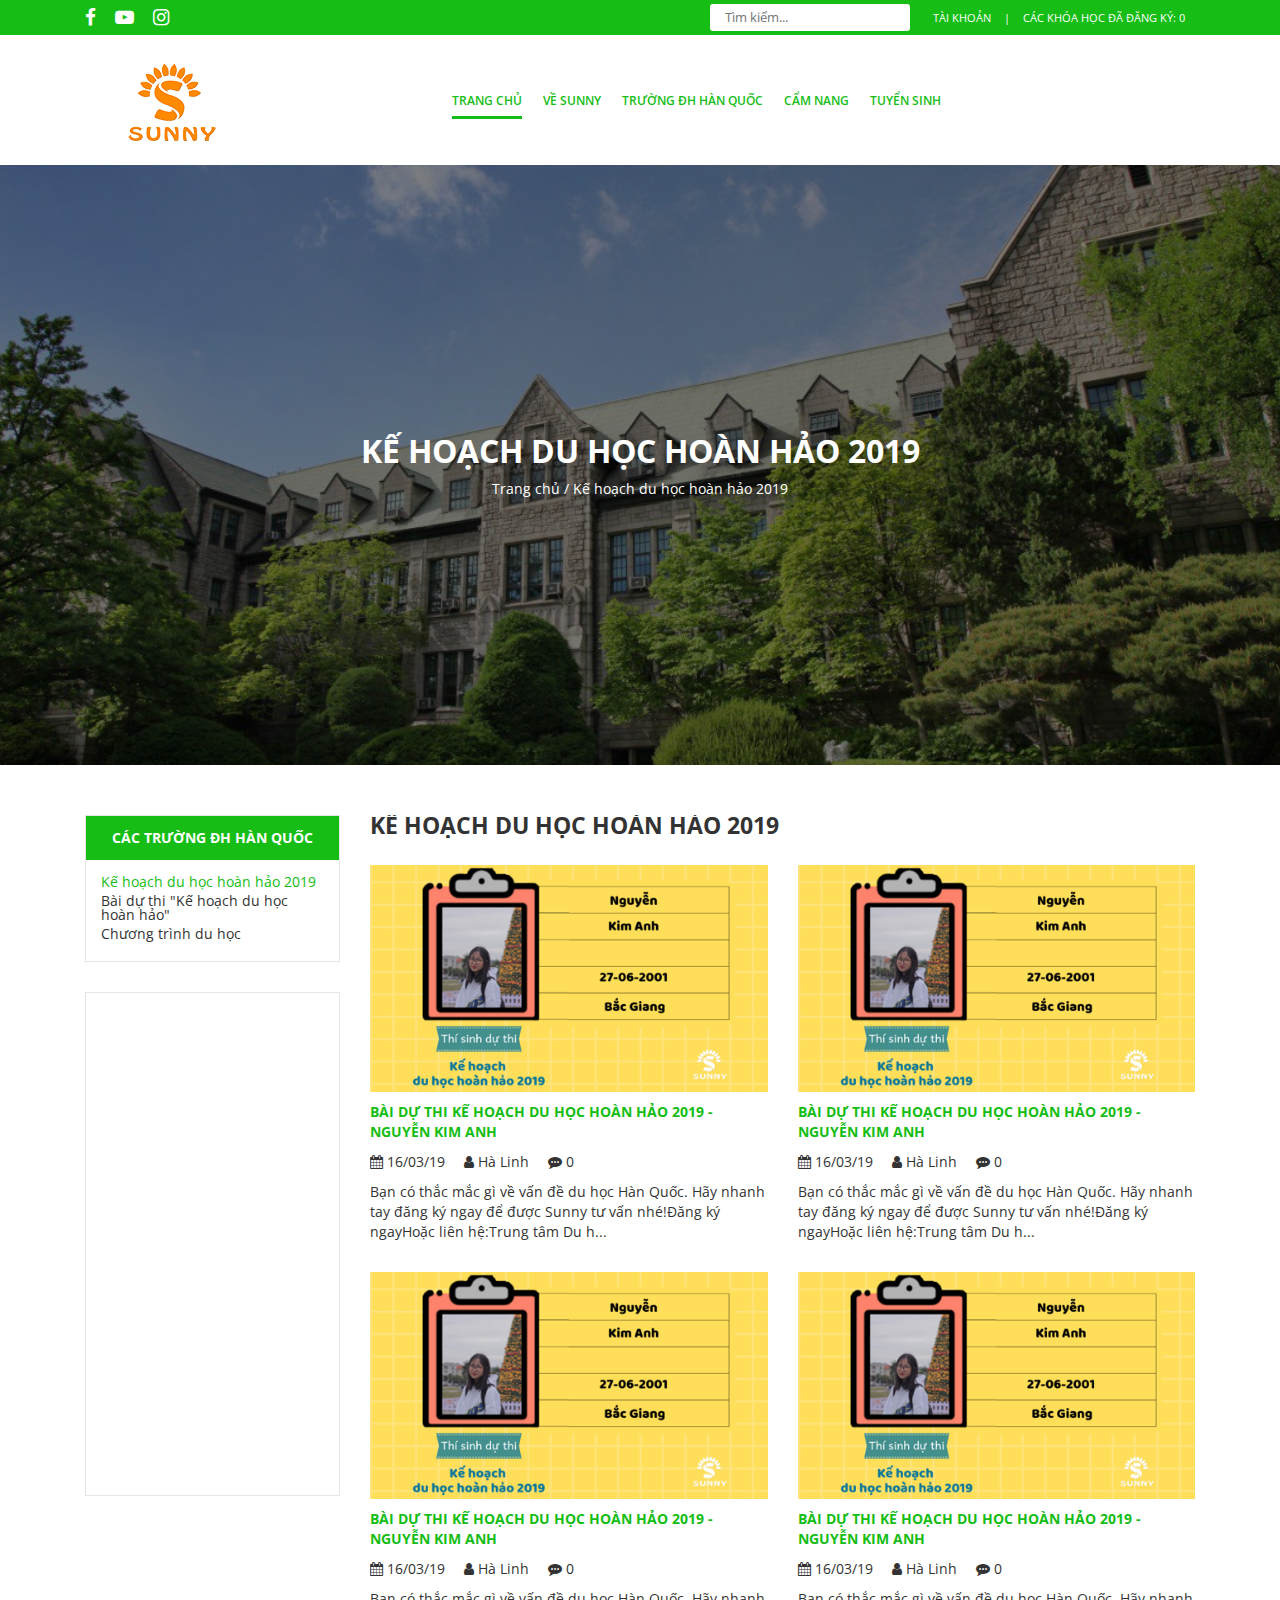
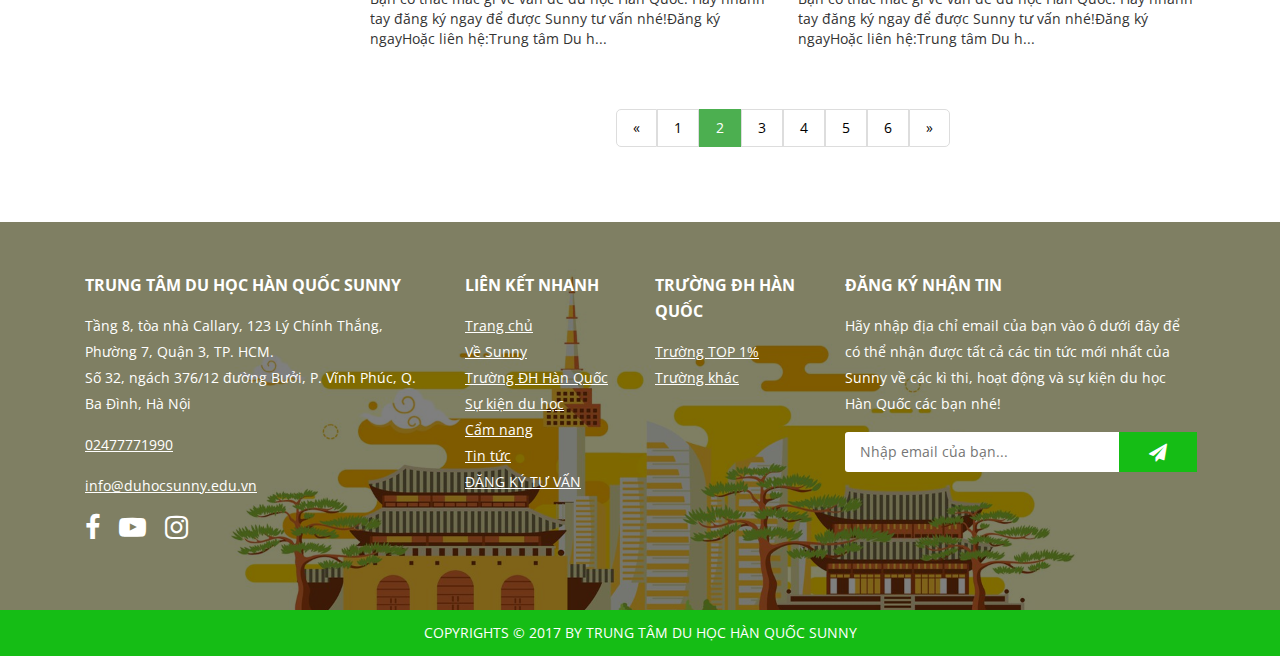
<file: kehoachduhoc.html>
<!doctype html>
<html lang="en">
    <head>
        <title>Du học</title>
        <!-- Required meta tags -->
        <meta charset="utf-8">
        <meta name="viewport" content="width=device-width, initial-scale=1, shrink-to-fit=no">

        <link rel="shortcut icon" href="images/favicon.png"/>
        <!-- CSS -->
        <link rel="stylesheet" href="https://stackpath.bootstrapcdn.com/font-awesome/4.7.0/css/font-awesome.min.css">
        <link rel="stylesheet" href="owlcarousel/assets/owl.carousel.min.css">
        <link rel="stylesheet" href="owlcarousel/assets/owl.theme.default.min.css">
        <link rel="stylesheet" href="https://stackpath.bootstrapcdn.com/bootstrap/4.3.1/css/bootstrap.min.css" integrity="sha384-ggOyR0iXCbMQv3Xipma34MD+dH/1fQ784/j6cY/iJTQUOhcWr7x9JvoRxT2MZw1T" crossorigin="anonymous">
        <link href='https://fonts.googleapis.com/css?family=Open+Sans' rel='stylesheet' type='text/css'>
        <link rel="stylesheet" href="css/style.css">
        <script src="js/vendor/prefixfree.min.js"></script>
    </head>
    <body>
        <!-- mobile-nav -->
        <div id="NavDrawer" class="transition">
            <div class="drawer__header">
                <div class="drawer__close js-drawer-close">
                    <button type="button" class="icon-fallback-text">
                        <span>Đóng</span><i class="fa fa-times" aria-hidden="true"></i>
                    </button>
                </div>
            </div>
            <ul class="mobile-menu">
                <li class="mobile-nav__item mobile-nav__search">
                    <form action="/search" method="get" class="input-group search-bar" role="search">
                        <input type="hidden" name="type" value="product">
                        <input type="search" name="q" value="" placeholder="Tìm kiếm..." class="input-group-field" aria-label="Tìm kiếm...">
                        <span class="input-group-btn">
                            <button type="submit" class="btn icon-fallback-text">
                                <i class="fa fa-search" aria-hidden="true"></i>
                            </button>
                        </span>
                    </form>
                </li>
                <li>
                  <div class="dropdownlink">Cẩm nang
                    <i class="fa fa-plus icon-plus" aria-hidden="true"></i>
                    <i class="fa fa-minus icon-minus" aria-hidden="true"></i>
                  </div>
                  <ul class="submenuItems">
                    <li><a href="#">Cẩm nang</a></li>
                    <li><a href="#">Cẩm nang 2</a></li>
                    <li><a href="#">Cẩm nang 3</a></li>
                  </ul>
                </li>
                <li>
                  <div class="dropdownlink">Thư viện
                    <i class="fa fa-plus icon-plus" aria-hidden="true"></i>
                    <i class="fa fa-minus icon-minus" aria-hidden="true"></i>
                  </div>
                  <ul class="submenuItems">
                    <li><a href="#">Thư viện 1</a></li>
                    <li><a href="#">Thư viện 2</a></li>
                    <li><a href="#">Thư viện 3</a></li>
                  </ul>
                </li>
                <li>
                  <div class="dropdownlink">Du học
                    <i class="fa fa-plus icon-plus" aria-hidden="true"></i>
                    <i class="fa fa-minus icon-minus" aria-hidden="true"></i>
                  </div>
                  <ul class="submenuItems">
                    <li><a href="#">Du học 1</a></li>
                    <li><a href="#">Du học 2</a></li>
                    <li><a href="#">Du học 3</a></li>
                  </ul>
                </li>
            </ul>
        </div>
        <div class="cart-overlay"></div>
        <!-- end mobile-nav -->
        <!-- header -->
        <div id="header">
            <div id="header-top">
                <div class="container">
                    <div class="hdt-social-network float-left">
                        <a href="https://www.facebook.com/duhocsunny/" target="_blank"><i class="fa fa-facebook" aria-hidden="true"></i></a>
                        <a href="https://www.youtube.com/channel/UCfJg86e2aefpNf2mNiz8dVw" target="_blank"><i class="fa fa-youtube-play" aria-hidden="true"></i></a>
                        <a href="https://instagram.com/duhochanquoc.sunny" target="_blank"><i class="fa fa-instagram" aria-hidden="true"></i></a>
                    </div>
                    <div class="top-search-wrapper float-right text-right">
                        <div class="top-search">
                            <div class="top-form-wrapper">
                                <form action="#" method="get" class="top-search-bar">
                                    <input class="search-input-field" type="search" name="q" value="" placeholder="Tìm kiếm...">
                                </form>
                            </div>
                        </div>
                        <div class="top-links">
                            <div class="top-links-wrapper">
                                <div class="links-wrapper">
                                    <a href="#">Tài khoản</a>
                                    <span>|</span>
                                    <a href="#">Các khóa học đã đăng ký: <span>0</span></a>
                                </div>
                            </div>
                        </div>
                    </div>
                </div>
            </div>
            <div class="header-middle">
                <div class="container-fluid">
                    <div class="row">
                        <!-- start navigation -->
                        <div class="col-4 col-md-2 offset-md-1">
                            <img src="./images/logobdfd.png" alt="logo" class="img-fluid">
                        </div>
                        <div class="col-8 col-md-8 offset-md-1"">
                            <div class="menu-bar text-right">
                                <i class="fa fa-bars click-menu" aria-hidden="true"></i>
                            </div>
                            <ul class="mainnav">
                                <li class="active hassubs"><a href="#">Trang chủ</a></li>
                                <li class="hassubs"><a href="#">Về Sunny</a>
                                    <ul class="dropdown">
                                        <li class="subs"><a href="#">Thư ngỏ</a></li>
                                    </ul>
                                </li>
                                <li class="hassubs"><a href="#">Trường ĐH Hàn Quốc</a>
                                    <ul class="dropdown">
                                        <li class="subs"><a href="#">Thông tin</a></li>
                                        <li class="subs"><a href="#">Thời gian</a></li>
                                        <li class="subs"><a href="#">Địa điểm</a></li>
                                    </ul>
                                </li>
                                <li class="hassubs">
                                    <a href="#">Cẩm nang</a>
                                </li>
                                <li class="hassubs">
                                    <a href="#">Tuyển sinh</a>
                                </li>
                            </ul>
                        </div>
                        <!-- end navigation -->
                    </div>
                </div>
            </div>
        </div>
        <!-- end header -->
        <div class="clear"></div>
        <!-- breadcrumb -->
        <section id="breadcrumb-wrapper" class="breadcrumb-w-img ">
            <div class="breadcrumb-overlay"></div>
            <div class="breadcrumb-content">
                <div class="container">
                    <div class="row text-center">
                        <div class="col-sm-12">
                            <div class="breadcrumb-big">
                                <h2>
                                    KẾ HOẠCH DU HỌC HOÀN HẢO 2019
                                </h2>
                            </div>
                        </div>
                        <div class="col-sm-12">
                            <div class="breadcrumb-small">
                                <a href="/" title="Quay trở về trang chủ">Trang chủ</a>
                                <span aria-hidden="true">/</span>
                                <span>Kế hoạch du học hoàn hảo 2019</span>
                            </div>
                        </div>
                    </div>
                </div>
            </div>
        </section>
        <!-- end breadcrumb -->
        <!-- blog-wrapper -->
        <section id="blog-wrapper">
            <div class="wrapper-articles">
                <div class="container">
                    <div class="row sub-plan">
                        <div class="col-lg-3 col-md-3 col-12">
                            <div class="blog-sidebar">
                                <div class="list-categories">
                                    <div class="blog-sb-title clearfix">
                                        <h3>
                                            Các trường ĐH Hàn Quốc
                                        </h3>
                                    </div>
                                    <ul class="no-bullets">
                                        <li class="active">
                                            <a href="/blogs/ke-hoach-du-hoc-hoan-hao-2019">Kế hoạch du học hoàn hảo 2019</a>
                                        </li>
                                        <li class="">
                                            <a href="/blogs/cac-bai-du-thi-ke-hoach-du-hoc-hoan-hao">Bài dự thi "Kế hoạch du học hoàn hảo"</a>
                                        </li>
                                        <li class="">
                                            <a href="/blogs/chuong-trinh-duhoc">Chương trình du học</a>
                                        </li>
                                    </ul>
                                </div>
                                <div class="fb-page hidden-plan small--hide fb_iframe_widget" data-href="https://www.facebook.com/duhocsunny/" data-tabs="timeline" data-small-header="false" data-adapt-container-width="true" data-hide-cover="false" data-show-facepile="true" fb-xfbml-state="rendered" fb-iframe-plugin-query="adapt_container_width=true&amp;app_id=&amp;container_width=263&amp;hide_cover=false&amp;href=https%3A%2F%2Fwww.facebook.com%2Fduhocsunny%2F&amp;locale=vi_VN&amp;sdk=joey&amp;show_facepile=true&amp;small_header=false&amp;tabs=timeline"><span style="vertical-align: bottom; width: 263px; height: 500px;"><iframe name="f2f05775ccb5778" width="1000px" height="1000px" title="fb:page Facebook Social Plugin" frameborder="0" allowtransparency="true" allowfullscreen="true" scrolling="no" allow="encrypted-media" src="https://www.facebook.com/v3.3/plugins/page.php?adapt_container_width=true&amp;app_id=&amp;channel=https%3A%2F%2Fstaticxx.facebook.com%2Fconnect%2Fxd_arbiter.php%3Fversion%3D44%23cb%3Df3e2f60ad4c796%26domain%3Dduhocsunny.edu.vn%26origin%3Dhttps%253A%252F%252Fduhocsunny.edu.vn%252Ff2bf35e1c7e75c%26relation%3Dparent.parent&amp;container_width=263&amp;hide_cover=false&amp;href=https%3A%2F%2Fwww.facebook.com%2Fduhocsunny%2F&amp;locale=vi_VN&amp;sdk=joey&amp;show_facepile=true&amp;small_header=false&amp;tabs=timeline" style="border: none; visibility: visible; width: 263px; height: 500px;" class=""></iframe></span></div>
                            </div>
                        </div>
                        <div class="col-lg-9 col-md-9 col-12">
                            <div class="blog-content">
                                <div class="blog-content-wrapper">
                                    <div class="blog-head">
                                        <div class="blog-title">
                                            <h1>Kế hoạch du học hoàn hảo 2019</h1>
                                        </div>
                                    </div>
                                    <div class="blog-body row">
                                        <div class="col-sm-12 col-md-6">
                                            <div class="ha-item">
                                                <div class="ha-img">
                                                    <a href="/blogs/ke-hoach-du-hoc-hoan-hao-2019/bai-du-thi-ke-hoach-du-hoc-hoan-hao-2019-nguyen-kim-anh">
                                                        <img class="transition" src="./images/dmCHIEN.png" alt="Bài dự thi Kế hoạch du học hoàn hảo 2019 - Nguyễn Kim Anh">
                                                    </a>
                                                </div>
                                                <div class="ha-title">
                                                    <a href="/blogs/ke-hoach-du-hoc-hoan-hao-2019/bai-du-thi-ke-hoach-du-hoc-hoan-hao-2019-nguyen-kim-anh">Bài dự thi Kế hoạch du học hoàn hảo 2019 - Nguyễn Kim Anh</a>
                                                </div>
                                                <div class="ha-comment-date">
                                                    <div class="article-date">
                                                        <i class="fa fa-calendar" aria-hidden="true"></i> 16/03/19
                                                    </div>
                                                    <div class="article-author">
                                                        <i class="fa fa-user" aria-hidden="true"></i> Hà Linh
                                                    </div>
                                                    <div class="article-comment">
                                                        <i class="fa fa-commenting" aria-hidden="true"></i> <span class="fb-comments-count fb_comments_count_zero_fluid_desktop" data-href="https://duhocsunny.edu.vn/blogs/ke-hoach-du-hoc-hoan-hao-2019/bai-du-thi-ke-hoach-du-hoc-hoan-hao-2019-nguyen-kim-anh" fb-xfbml-state="parsed" fb-iframe-plugin-query="app_id=&amp;container_width=0&amp;count=true&amp;height=100&amp;href=https%3A%2F%2Fduhocsunny.edu.vn%2Fblogs%2Fke-hoach-du-hoc-hoan-hao-2019%2Fbai-du-thi-ke-hoach-du-hoc-hoan-hao-2019-nguyen-kim-anh&amp;locale=vi_VN&amp;sdk=joey&amp;version=v3.3&amp;width=550"><span class="fb_comments_count">0</span></span>
                                                    </div>
                                                </div>
                                                <div class="ha-desc">
                                                    Bạn có thắc mắc gì về vấn đề du học Hàn Quốc. Hãy nhanh tay đăng ký ngay để được Sunny tư vấn nhé!Đăng ký ngayHoặc liên hệ:Trung tâm Du h...
                                                </div>
                                            </div>
                                        </div>
                                        <div class="col-sm-12 col-md-6">
                                            <div class="ha-item">
                                                <div class="ha-img">
                                                    <a href="/blogs/ke-hoach-du-hoc-hoan-hao-2019/bai-du-thi-ke-hoach-du-hoc-hoan-hao-2019-nguyen-kim-anh">
                                                        <img class="transition" src="./images/dmCHIEN.png" alt="Bài dự thi Kế hoạch du học hoàn hảo 2019 - Nguyễn Kim Anh">
                                                    </a>
                                                </div>
                                                <div class="ha-title">
                                                    <a href="/blogs/ke-hoach-du-hoc-hoan-hao-2019/bai-du-thi-ke-hoach-du-hoc-hoan-hao-2019-nguyen-kim-anh">Bài dự thi Kế hoạch du học hoàn hảo 2019 - Nguyễn Kim Anh</a>
                                                </div>
                                                <div class="ha-comment-date">
                                                    <div class="article-date">
                                                        <i class="fa fa-calendar" aria-hidden="true"></i> 16/03/19
                                                    </div>
                                                    <div class="article-author">
                                                        <i class="fa fa-user" aria-hidden="true"></i> Hà Linh
                                                    </div>
                                                    <div class="article-comment">
                                                        <i class="fa fa-commenting" aria-hidden="true"></i> <span class="fb-comments-count fb_comments_count_zero_fluid_desktop" data-href="https://duhocsunny.edu.vn/blogs/ke-hoach-du-hoc-hoan-hao-2019/bai-du-thi-ke-hoach-du-hoc-hoan-hao-2019-nguyen-kim-anh" fb-xfbml-state="parsed" fb-iframe-plugin-query="app_id=&amp;container_width=0&amp;count=true&amp;height=100&amp;href=https%3A%2F%2Fduhocsunny.edu.vn%2Fblogs%2Fke-hoach-du-hoc-hoan-hao-2019%2Fbai-du-thi-ke-hoach-du-hoc-hoan-hao-2019-nguyen-kim-anh&amp;locale=vi_VN&amp;sdk=joey&amp;version=v3.3&amp;width=550"><span class="fb_comments_count">0</span></span>
                                                    </div>
                                                </div>
                                                <div class="ha-desc">
                                                    Bạn có thắc mắc gì về vấn đề du học Hàn Quốc. Hãy nhanh tay đăng ký ngay để được Sunny tư vấn nhé!Đăng ký ngayHoặc liên hệ:Trung tâm Du h...
                                                </div>
                                            </div>
                                        </div>
                                        <div class="col-sm-12 col-md-6">
                                            <div class="ha-item">
                                                <div class="ha-img">
                                                    <a href="/blogs/ke-hoach-du-hoc-hoan-hao-2019/bai-du-thi-ke-hoach-du-hoc-hoan-hao-2019-nguyen-kim-anh">
                                                        <img class="transition" src="./images/dmCHIEN.png" alt="Bài dự thi Kế hoạch du học hoàn hảo 2019 - Nguyễn Kim Anh">
                                                    </a>
                                                </div>
                                                <div class="ha-title">
                                                    <a href="/blogs/ke-hoach-du-hoc-hoan-hao-2019/bai-du-thi-ke-hoach-du-hoc-hoan-hao-2019-nguyen-kim-anh">Bài dự thi Kế hoạch du học hoàn hảo 2019 - Nguyễn Kim Anh</a>
                                                </div>
                                                <div class="ha-comment-date">
                                                    <div class="article-date">
                                                        <i class="fa fa-calendar" aria-hidden="true"></i> 16/03/19
                                                    </div>
                                                    <div class="article-author">
                                                        <i class="fa fa-user" aria-hidden="true"></i> Hà Linh
                                                    </div>
                                                    <div class="article-comment">
                                                        <i class="fa fa-commenting" aria-hidden="true"></i> <span class="fb-comments-count fb_comments_count_zero_fluid_desktop" data-href="https://duhocsunny.edu.vn/blogs/ke-hoach-du-hoc-hoan-hao-2019/bai-du-thi-ke-hoach-du-hoc-hoan-hao-2019-nguyen-kim-anh" fb-xfbml-state="parsed" fb-iframe-plugin-query="app_id=&amp;container_width=0&amp;count=true&amp;height=100&amp;href=https%3A%2F%2Fduhocsunny.edu.vn%2Fblogs%2Fke-hoach-du-hoc-hoan-hao-2019%2Fbai-du-thi-ke-hoach-du-hoc-hoan-hao-2019-nguyen-kim-anh&amp;locale=vi_VN&amp;sdk=joey&amp;version=v3.3&amp;width=550"><span class="fb_comments_count">0</span></span>
                                                    </div>
                                                </div>
                                                <div class="ha-desc">
                                                    Bạn có thắc mắc gì về vấn đề du học Hàn Quốc. Hãy nhanh tay đăng ký ngay để được Sunny tư vấn nhé!Đăng ký ngayHoặc liên hệ:Trung tâm Du h...
                                                </div>
                                            </div>
                                        </div>
                                        <div class="col-sm-12 col-md-6">
                                            <div class="ha-item">
                                                <div class="ha-img">
                                                    <a href="/blogs/ke-hoach-du-hoc-hoan-hao-2019/bai-du-thi-ke-hoach-du-hoc-hoan-hao-2019-nguyen-kim-anh">
                                                        <img class="transition" src="./images/dmCHIEN.png" alt="Bài dự thi Kế hoạch du học hoàn hảo 2019 - Nguyễn Kim Anh">
                                                    </a>
                                                </div>
                                                <div class="ha-title">
                                                    <a href="/blogs/ke-hoach-du-hoc-hoan-hao-2019/bai-du-thi-ke-hoach-du-hoc-hoan-hao-2019-nguyen-kim-anh">Bài dự thi Kế hoạch du học hoàn hảo 2019 - Nguyễn Kim Anh</a>
                                                </div>
                                                <div class="ha-comment-date">
                                                    <div class="article-date">
                                                        <i class="fa fa-calendar" aria-hidden="true"></i> 16/03/19
                                                    </div>
                                                    <div class="article-author">
                                                        <i class="fa fa-user" aria-hidden="true"></i> Hà Linh
                                                    </div>
                                                    <div class="article-comment">
                                                        <i class="fa fa-commenting" aria-hidden="true"></i> <span class="fb-comments-count fb_comments_count_zero_fluid_desktop" data-href="https://duhocsunny.edu.vn/blogs/ke-hoach-du-hoc-hoan-hao-2019/bai-du-thi-ke-hoach-du-hoc-hoan-hao-2019-nguyen-kim-anh" fb-xfbml-state="parsed" fb-iframe-plugin-query="app_id=&amp;container_width=0&amp;count=true&amp;height=100&amp;href=https%3A%2F%2Fduhocsunny.edu.vn%2Fblogs%2Fke-hoach-du-hoc-hoan-hao-2019%2Fbai-du-thi-ke-hoach-du-hoc-hoan-hao-2019-nguyen-kim-anh&amp;locale=vi_VN&amp;sdk=joey&amp;version=v3.3&amp;width=550"><span class="fb_comments_count">0</span></span>
                                                    </div>
                                                </div>
                                                <div class="ha-desc">
                                                    Bạn có thắc mắc gì về vấn đề du học Hàn Quốc. Hãy nhanh tay đăng ký ngay để được Sunny tư vấn nhé!Đăng ký ngayHoặc liên hệ:Trung tâm Du h...
                                                </div>
                                            </div>
                                        </div>
                                    </div>
                                    <div class="row">
                                        <div class="col-12 paginate">
                                            <div class="pagination">
                                                <a href="#">&laquo;</a>
                                                <a href="#">1</a>
                                                <a class="active" href="#">2</a>
                                                <a href="#">3</a>
                                                <a href="#">4</a>
                                                <a href="#">5</a>
                                                <a href="#">6</a>
                                                <a href="#">&raquo;</a>
                                            </div>
                                        </div>
                                    </div>
                                </div>
                            </div>
                        </div>
                    </div>
                </div>
            </div>
        </section>
        <!-- end blog-wrapper -->
        <!-- footer -->
        <footer id="footer">
            <div class="ft-content">
                <div class="ft-content-overlay"></div>
                <div class="wrapper-articles">
                    <div class="container">
                        <div class="row">
                            <div class="col-lg-4 col-md-12 col-12">
                                <div class="ft-contact">
                                    <h3>Trung tâm du học Hàn Quốc Sunny</h3>
                                    <div class="ft-contact-address">
                                        Tầng 8, tòa nhà Callary, 123 Lý Chính Thắng, Phường 7, Quận 3, TP. HCM. <br>Số 32, ngách 376/12 đường Bưởi, P. Vĩnh Phúc, Q. Ba Đình, Hà Nội
                                    </div>
                                    <div class="ft-contact-tel">
                                            <a href="tel:02477771990">02477771990</a>
                                    </div>
                                    <div class="ft-contact-email">
                                            <a href="mailto:info@duhocsunny.edu.vn">info@duhocsunny.edu.vn</a>
                                    </div>
                                </div>
                                <div class="ft-social-network medium--hide small--hide">
                                    <a href="https://www.facebook.com/duhocsunny/" target="_blank"><i class="fa fa-facebook" aria-hidden="true"></i></a>
                                    <a href="https://www.youtube.com/channel/UCfJg86e2aefpNf2mNiz8dVw" target="_blank"><i class="fa fa-youtube-play" aria-hidden="true"></i></a>
                                    <a href="https://instagram.com/duhochanquoc.sunny" target="_blank"><i class="fa fa-instagram" aria-hidden="true"></i></a>
                                </div>
                            </div>
                            <div class="col-lg-2 col-md-4 col-6">
                                <div class="ft-nav">
                                    <h3>Liên kết nhanh</h3>
                                    <ul class="no-bullets">
                                        <li>
                                            <a href="/">Trang chủ</a>
                                        </li>
                                        <li>
                                            <a href="/pages/sunny-nguoi-ban-dong-hanh-dang-tin-cay-nhat">Về Sunny</a>
                                        </li>
                                        <li>
                                            <a href="/collections/truong-dh-han-quoc">Trường ĐH Hàn Quốc</a>
                                        </li>
                                        <li>
                                            <a href="/blogs/chuong-trinh-duhoc">Sự kiện du học</a>
                                        </li>
                                        <li>
                                            <a href="/blogs/cam-nang-du-hoc">Cẩm nang</a>
                                        </li>
                                        <li>
                                            <a href="/blogs/news">Tin tức</a>
                                        </li>
                                        <li>
                                            <a href="/pages/tu-van-cung-sunny">ĐĂNG KÝ TƯ VẤN</a>
                                        </li>
                                    </ul>
                                </div>
                            </div>
                            <div class="col-lg-2 col-md-4 col-6">
                                <div class="ft-nav">
                                    <h3>Trường ĐH Hàn Quốc</h3>
                                    <ul class="no-bullets">
                                        <li>
                                            <a href="/collections/truong-top-1">Trường TOP 1%</a>
                                        </li>
                                        <li>
                                            <a href="/collections/truong-khac">Trường khác</a>
                                        </li>
                                    </ul>
                                </div>
                            </div>
                            <div class="col-lg-4 col-md-4 col-12">
                                <div class="ft-subscribe">
                                    <h3>Đăng ký nhận tin</h3>
                                    <div class="ft-sub-desc">
                                        Hãy nhập địa chỉ email của bạn vào ô dưới đây để có thể nhận được tất cả các tin tức mới nhất của Sunny về các kì thi, hoạt động và sự kiện du học Hàn Quốc các bạn nhé!
                                    </div>
                                    <div class="ft-sub-wrapper">
                                        <form accept-charset="UTF-8" action="/account/contact" class="contact-form" method="post">
                                            <input name="form_type" type="hidden" value="customer">
                                            <input name="utf8" type="hidden" value="✓">
                                            <div class="input-group">
                                                <input type="email" value="" placeholder="Nhập email của bạn..." name="contact[email]" id="Email" class="input-group-field" aria-label="email@example.com">
                                                <input type="hidden" name="contact[tags]" value="newsletter">
                                                <span class="input-group-btn">												
                                                    <button type="submit" name="subscribe" id="subscribe" value="GỬI"><i class="fa fa-paper-plane" aria-hidden="true"></i></button>
                                                </span>										
                                            </div>
                                        </form>
                                    </div>
                                </div>
                            </div>
                        </div>
                    </div>
                </div>
            </div>
            <div class="ft-copyrights-wrapper">
                <div class="wrapper-articles">
                    <div class="container">
                        <div class="row">
                            <div class="col-sm-12">
                                <div class="ft-copyrights text-center">
                                    Copyrights © 2017 by <a target="_blank" href="https://duhocsunny.edu.vn/">Trung tâm du học Hàn Quốc Sunny</a>
                                </div>
                            </div>
                        </div>
                    </div>
                </div>
            </div>
        </footer>
        <!-- end footer -->
        <div id="back-to-top" class="text-center">
            <i class="fa fa-angle-up" aria-hidden="true"></i>
        </div>
        <!-- Optional JavaScript -->
        <!-- jQuery first, then Popper.js, then Bootstrap JS -->
        <script src="https://code.jquery.com/jquery-3.3.1.slim.min.js" integrity="sha384-q8i/X+965DzO0rT7abK41JStQIAqVgRVzpbzo5smXKp4YfRvH+8abtTE1Pi6jizo" crossorigin="anonymous"></script>
        <script src="owlcarousel/owl.carousel.min.js"></script>
        <script src="https://cdnjs.cloudflare.com/ajax/libs/popper.js/1.14.7/umd/popper.min.js" integrity="sha384-UO2eT0CpHqdSJQ6hJty5KVphtPhzWj9WO1clHTMGa3JDZwrnQq4sF86dIHNDz0W1" crossorigin="anonymous"></script>
        <script src="https://stackpath.bootstrapcdn.com/bootstrap/4.3.1/js/bootstrap.min.js" integrity="sha384-JjSmVgyd0p3pXB1rRibZUAYoIIy6OrQ6VrjIEaFf/nJGzIxFDsf4x0xIM+B07jRM" crossorigin="anonymous"></script>
        <script src="js/index.js"></script>
        <script>
            
        </script>
    </body>
</html>
</file>
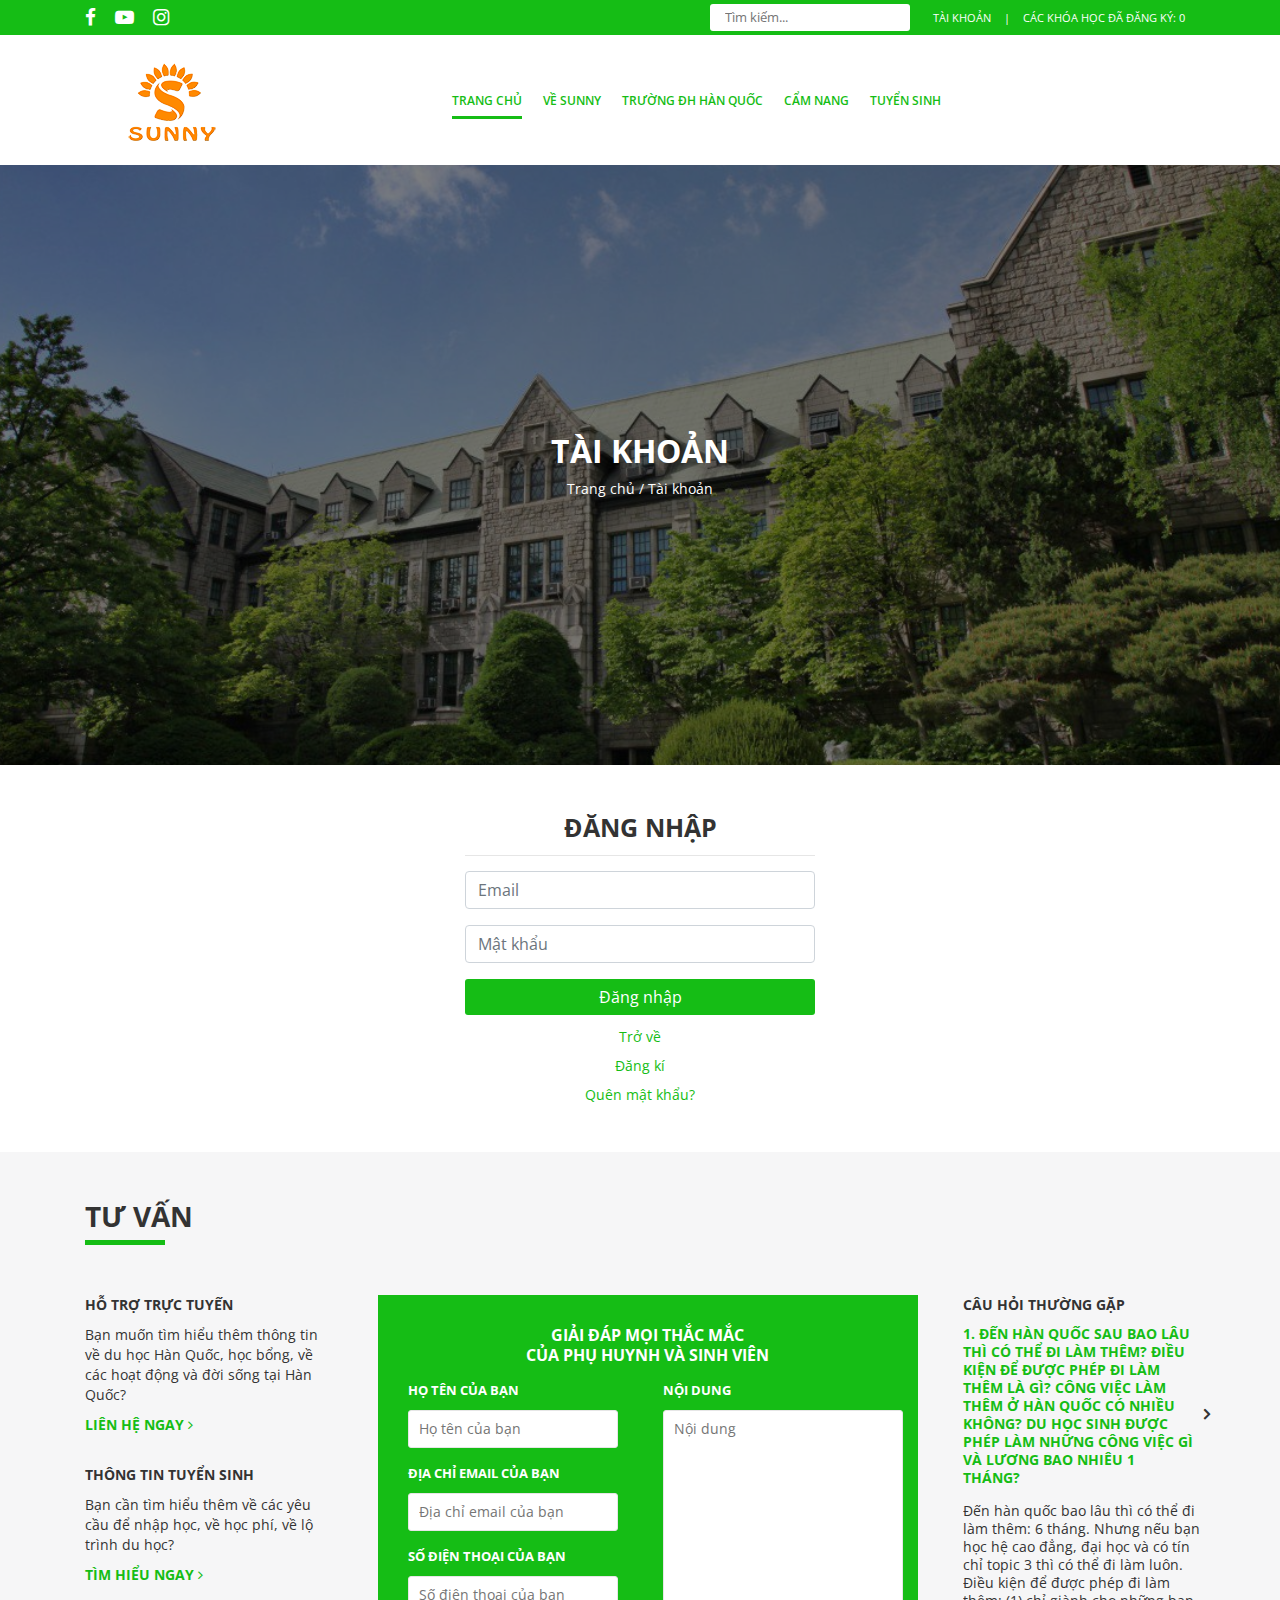
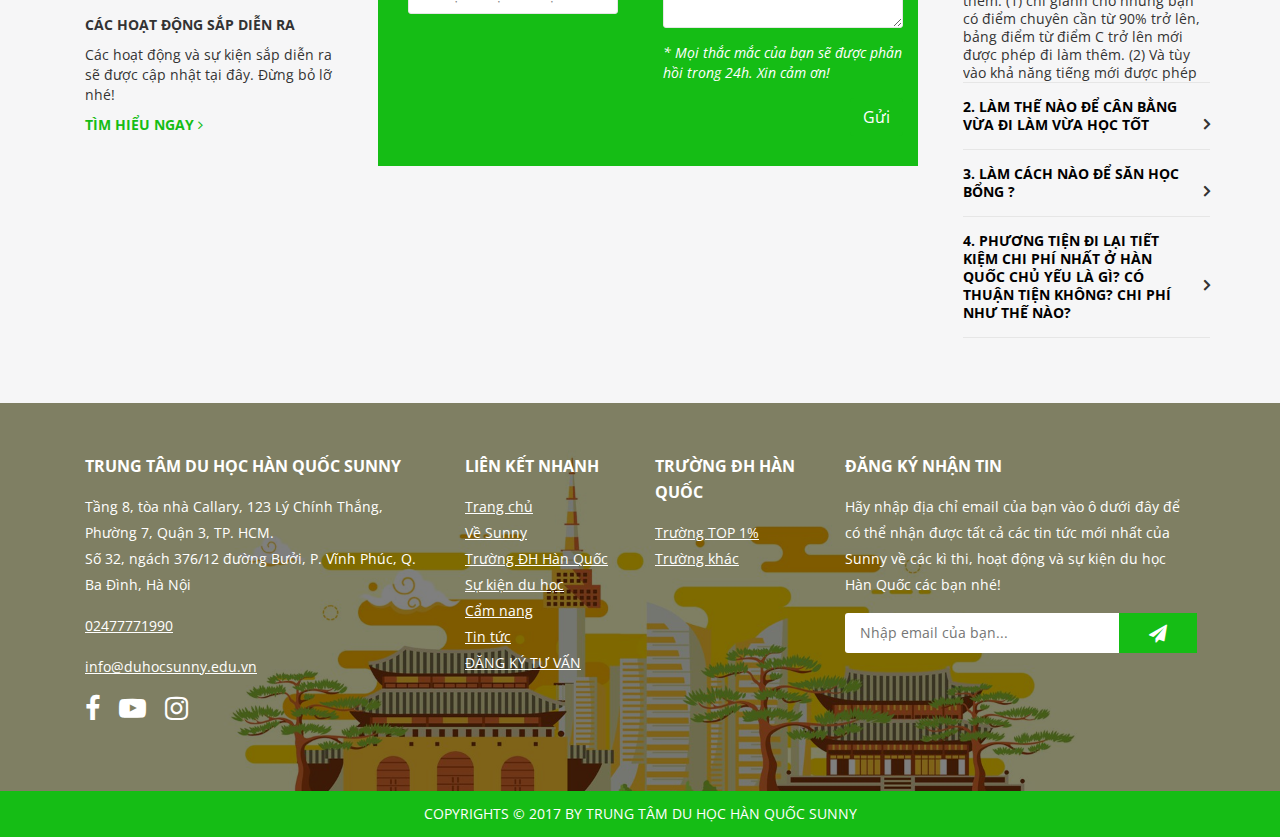
<file: taikhoan.html>
<!doctype html>
<html lang="en">
    <head>
        <title>Du học</title>
        <!-- Required meta tags -->
        <meta charset="utf-8">
        <meta name="viewport" content="width=device-width, initial-scale=1, shrink-to-fit=no">

        <link rel="shortcut icon" href="images/favicon.png"/>
        <!-- CSS -->
        <link rel="stylesheet" href="https://stackpath.bootstrapcdn.com/font-awesome/4.7.0/css/font-awesome.min.css">
        <link rel="stylesheet" href="owlcarousel/assets/owl.carousel.min.css">
        <link rel="stylesheet" href="owlcarousel/assets/owl.theme.default.min.css">
        <link rel="stylesheet" href="https://stackpath.bootstrapcdn.com/bootstrap/4.3.1/css/bootstrap.min.css" integrity="sha384-ggOyR0iXCbMQv3Xipma34MD+dH/1fQ784/j6cY/iJTQUOhcWr7x9JvoRxT2MZw1T" crossorigin="anonymous">
        <link href='https://fonts.googleapis.com/css?family=Open+Sans' rel='stylesheet' type='text/css'>
        <link rel="stylesheet" href="css/style.css">
        <script src="js/vendor/prefixfree.min.js"></script>
    </head>
    <body>
        <!-- mobile-nav -->
        <div id="NavDrawer" class="transition">
            <div class="drawer__header">
                <div class="drawer__close js-drawer-close">
                    <button type="button" class="icon-fallback-text">
                        <span>Đóng</span><i class="fa fa-times" aria-hidden="true"></i>
                    </button>
                </div>
            </div>
            <ul class="mobile-menu">
                <li class="mobile-nav__item mobile-nav__search">
                    <form action="/search" method="get" class="input-group search-bar" role="search">
                        <input type="hidden" name="type" value="product">
                        <input type="search" name="q" value="" placeholder="Tìm kiếm..." class="input-group-field" aria-label="Tìm kiếm...">
                        <span class="input-group-btn">
                            <button type="submit" class="btn icon-fallback-text">
                                <i class="fa fa-search" aria-hidden="true"></i>
                            </button>
                        </span>
                    </form>
                </li>
                <li>
                  <div class="dropdownlink">Cẩm nang
                    <i class="fa fa-plus icon-plus" aria-hidden="true"></i>
                    <i class="fa fa-minus icon-minus" aria-hidden="true"></i>
                  </div>
                  <ul class="submenuItems">
                    <li><a href="#">Cẩm nang</a></li>
                    <li><a href="#">Cẩm nang 2</a></li>
                    <li><a href="#">Cẩm nang 3</a></li>
                  </ul>
                </li>
                <li>
                  <div class="dropdownlink">Thư viện
                    <i class="fa fa-plus icon-plus" aria-hidden="true"></i>
                    <i class="fa fa-minus icon-minus" aria-hidden="true"></i>
                  </div>
                  <ul class="submenuItems">
                    <li><a href="#">Thư viện 1</a></li>
                    <li><a href="#">Thư viện 2</a></li>
                    <li><a href="#">Thư viện 3</a></li>
                  </ul>
                </li>
                <li>
                  <div class="dropdownlink">Du học
                    <i class="fa fa-plus icon-plus" aria-hidden="true"></i>
                    <i class="fa fa-minus icon-minus" aria-hidden="true"></i>
                  </div>
                  <ul class="submenuItems">
                    <li><a href="#">Du học 1</a></li>
                    <li><a href="#">Du học 2</a></li>
                    <li><a href="#">Du học 3</a></li>
                  </ul>
                </li>
            </ul>
        </div>
        <div class="cart-overlay"></div>
        <!-- end mobile-nav -->
        <!-- header -->
        <div id="header">
            <div id="header-top">
                <div class="container">
                    <div class="hdt-social-network float-left">
                        <a href="https://www.facebook.com/duhocsunny/" target="_blank"><i class="fa fa-facebook" aria-hidden="true"></i></a>
                        <a href="https://www.youtube.com/channel/UCfJg86e2aefpNf2mNiz8dVw" target="_blank"><i class="fa fa-youtube-play" aria-hidden="true"></i></a>
                        <a href="https://instagram.com/duhochanquoc.sunny" target="_blank"><i class="fa fa-instagram" aria-hidden="true"></i></a>
                    </div>
                    <div class="top-search-wrapper float-right text-right">
                        <div class="top-search">
                            <div class="top-form-wrapper">
                                <form action="#" method="get" class="top-search-bar">
                                    <input class="search-input-field" type="search" name="q" value="" placeholder="Tìm kiếm...">
                                </form>
                            </div>
                        </div>
                        <div class="top-links">
                            <div class="top-links-wrapper">
                                <div class="links-wrapper">
                                    <a href="#">Tài khoản</a>
                                    <span>|</span>
                                    <a href="#">Các khóa học đã đăng ký: <span>0</span></a>
                                </div>
                            </div>
                        </div>
                    </div>
                </div>
            </div>
            <div class="header-middle">
                <div class="container-fluid">
                    <div class="row">
                        <!-- start navigation -->
                        <div class="col-4 col-md-2 offset-md-1">
                            <img src="./images/logobdfd.png" alt="logo" class="img-fluid">
                        </div>
                        <div class="col-8 col-md-8 offset-md-1"">
                            <div class="menu-bar text-right">
                                <i class="fa fa-bars click-menu" aria-hidden="true"></i>
                            </div>
                            <ul class="mainnav">
                                <li class="active hassubs"><a href="#">Trang chủ</a></li>
                                <li class="hassubs"><a href="#">Về Sunny</a>
                                    <ul class="dropdown">
                                        <li class="subs"><a href="#">Thư ngỏ</a></li>
                                    </ul>
                                </li>
                                <li class="hassubs"><a href="#">Trường ĐH Hàn Quốc</a>
                                    <ul class="dropdown">
                                        <li class="subs"><a href="#">Thông tin</a></li>
                                        <li class="subs"><a href="#">Thời gian</a></li>
                                        <li class="subs"><a href="#">Địa điểm</a></li>
                                    </ul>
                                </li>
                                <li class="hassubs">
                                    <a href="#">Cẩm nang</a>
                                </li>
                                <li class="hassubs">
                                    <a href="#">Tuyển sinh</a>
                                </li>
                            </ul>
                        </div>
                        <!-- end navigation -->
                    </div>
                </div>
            </div>
        </div>
        <!-- end header -->
        <!-- breadcrumb -->
        <section id="breadcrumb-wrapper" class="breadcrumb-w-img ">
            <div class="breadcrumb-overlay"></div>
            <div class="breadcrumb-content">
                <div class="container">
                    <div class="row text-center">
                        <div class="col-sm-12">
                            <div class="breadcrumb-big">
                                <h2>
                                    Tài khoản
                                </h2>
                            </div>
                        </div>
                        <div class="col-sm-12">
                            <div class="breadcrumb-small">
                                <a href="/" title="Quay trở về trang chủ">Trang chủ</a>
                                <span aria-hidden="true">/</span>
                                <span>Tài khoản</span>
                            </div>
                        </div>
                    </div>
                </div>
            </div>
        </section>
        <!-- end breadcrumb -->
        <!-- page-wrapper -->
        <section id="page-wrapper">
            <div class="container">
                <div class="row text-center">
                    <div class="col-md-4 col-12 offset-md-4">
                        <h1>Đăng nhập</h1>
                        <form>
                            <div class="form-group">
                                <input type="email" class="form-control" id="exampleInputEmail1" aria-describedby="emailHelp" placeholder="Email">
                            </div>
                            <div class="form-group">
                                <input type="password" class="form-control" id="exampleInputPassword1" placeholder="Mật khẩu">
                            </div>
                            <button type="submit" class="btn btn-primary btn-login">Đăng nhập</button>
                            <p><a href="/">Trở về</a></p>
                            <p><a href="/account/register" id="customer_register_link">Đăng kí</a></p>
                            <p><a href="#recover" id="RecoverPassword">Quên mật khẩu?</a></p>
                        </form>
                    </div>
                </div>
            </div>
        </section>
        <!-- end page-wrapper -->
        <!-- home-contact -->
        <section id="home-contact">
            <div class="wrapper-articles">
                <div class="container">
                    <div class="row">
                        <div class="col-sm-12">
                            <h2 class="section-title">
                                Tư vấn
                            </h2>
                        </div>
                        <div class="col-sm-12">
                            <div class="section-title-underline"></div>
                        </div>
                    </div>
                </div>
                <div class="row abc">
                    <div class="col-lg-3 col-md-3 col-sm-6 col-12 wrapper-support">
                        <div class="hco-item">
                            <div class="hco-title">
                                hỗ trợ trực tuyến
                            </div>
                            <div class="hco-desc">
                                Bạn muốn tìm hiểu thêm thông tin về du học Hàn Quốc, học bổng, về các hoạt động và đời sống tại Hàn Quốc?
                            </div>
                            <div class="hco-viewmore">
                                <a href="/pages/lien-he">liên hệ ngay <i class="fa fa-angle-right" aria-hidden="true"></i></a>
                            </div>
                        </div>
                        <div class="hco-item">
                            <div class="hco-title">
                                thông tin tuyển sinh
                            </div>
                            <div class="hco-desc">
                                Bạn cần tìm hiểu thêm về các yêu cầu để nhập học, về học phí, về lộ trình du học?
                            </div>
                            <div class="hco-viewmore">
                                <a href="https://duhocsunny.edu.vn/collections/truong-dh-han-quoc">tìm hiểu ngay <i class="fa fa-angle-right" aria-hidden="true"></i></a>
                            </div>
                        </div>
                        <div class="hco-item">
                            <div class="hco-title">
                                các hoạt động sắp diễn ra
                            </div>
                            <div class="hco-desc">
                                Các hoạt động và sự kiện sắp diễn ra sẽ được cập nhật tại đây. Đừng bỏ lỡ nhé!
                            </div>
                            <div class="hco-viewmore">
                                <a href="/">tìm hiểu ngay <i class="fa fa-angle-right" aria-hidden="true"></i></a>
                            </div>
                        </div>
                    </div>
                    <div class="col-lg-3 col-md-3 col-sm-6 col-12 wrapper-support">
                        <div class="hco-title">
                            Câu hỏi thường gặp
                        </div>
                        <div class="ac-container">
                            <div>
                                <input id="ac-1" name="accordion-1" type="radio" checked="">
                                <label for="ac-1">1. Đến Hàn Quốc sau bao lâu thì có thể đi làm thêm? Điều kiện để được phép đi làm thêm là gì? Công việc làm thêm ở Hàn Quốc có nhiều không? Du học sinh được phép làm những công việc gì và lương bao nhiêu 1 tháng?</label>
                                <article class="ac-medium">
                                    <p>Đến hàn quốc bao lâu thì có thể đi làm thêm: 6 tháng. Nhưng nếu bạn học hệ cao đẳng, đại học và có tín chỉ topic 3 thì có thể đi làm luôn. Điều kiện để được phép đi làm thêm: (1) chỉ giành cho những bạn có điểm chuyên cần từ 90% trở lên, bảng điểm từ điểm C trở lên mới được phép đi làm thêm. (2) Và tùy vào khả năng tiếng mới được phép làm thêm ngoài giờ: Học sinh học tiếng phải có topic cấp 2, Sinh viên học trung cấp nghề, đại học năm nhất, năm 2 phải có topic 3, Đại học năm cuối, cao học phải có topic 5. Về Công việc làm thêm ở Hàn Quốc: thường thì ở các thành phố lớn thì công việc sẽ có nhiều như: Busan, seul, các đại điểm gần trạm tàu điện ngầm …Du học sinh được phép làm những công việc gì: tất cả các công việc ngoại trừ làm trong nhà xưởng và các công việc không được pháp luật cho phép, Lương trung bình khoảng 800-1000$ 1 tháng (6500 – 7500won/1h)</p>
                                </article>
                            </div>
                            <div>
                                <input id="ac-2" name="accordion-1" type="radio">
                                <label for="ac-2">2. Làm thế nào để cân bằng vừa đi làm vừa học tốt</label>
                                <article class="ac-medium">
                                    <p>- Bạn nên quản lý thời gian của mình thật tốt. Tự mình lên kế hoạch hàng ngày hoặc hàng tuần và hãy chắc chắn rằng bạn dành thời gian nhất định cho việc học tập. Thời gian còn lại có thể phân cho gia đình, bạn bè, hoạt động xã hội. Và bạn nên nhớ rằng đối với bạn việc học vẫn là quan trong nhất</p>
                                </article>
                            </div>
                            <div>
                                <input id="ac-3" name="accordion-1" type="radio">
                                <label for="ac-3">3. Làm cách nào để săn học bổng ?</label>
                                <article class="ac-medium">
                                    <p>Trước tiên, bạn nên tìm hiểu kỹ những thông tin về trường mà bạn muốn theo học. Ở Hàn Quốc trường cao đăng, đại học nào cũng có học bổng, đa số đều có điều kiện dựa vào chứng chỉ tiếng Hàn Topic, có tham gia nhiều hoạt động ngoại khóa và điểm GPA là 8.0/10 trở lên.</p>
                                </article>
                            </div>
                            <div>
                                <input id="ac-4" name="accordion-1" type="radio">
                                <label for="ac-4">4. Phương tiện đi lại tiết kiệm chi phí nhất ở Hàn Quốc chủ yếu là gì? Có thuận tiện không? Chi phí như thế nào?</label>
                                <article class="ac-medium">
                                    <p>Chủ yếu đi lại bằng tàu điện ngầm và xe buýt. Với hệ thống mạng lưới khá dày đặc, kết nối tất cả các điểm đến nên cũng không mấy khó khăn. Chi phí tàu điện ngầm: Thẻ giao thông du lịch 1 lần : 1150won, Thẻ giao thông du lịch nhiều lần : 1050won. Chi phí xe buýt : 1150won còn sử dụng thẻ là 1050won.</p>
                                </article>
                            </div>
                        </div>
                    </div>
                    <div class="col-lg-6 col-md-6 col-sm-12 col-12 wrapper-support">
                        <div class="hco-contact-form">
                            <div class="hco-contact-form-title text-center">
                                GIẢI ĐÁP MỌI THẮC MẮC<br> CỦA PHỤ HUYNH VÀ SINH VIÊN
                            </div>
                            <div class="form-vertical clearfix">
                                <form accept-charset="UTF-8" action="/contact" class="contact-form" method="post">
                                    <div class="row">
                                        <div class="col-lg-6 col-md-6 col-sm-12">
                                            <div class="grid mg-left-15">
                                                <div class="col-12">
                                                    <label for="ContactFormName">Họ tên của bạn</label>
                                                    <input type="text" id="ContactFormName" class="input-full" name="contact[name]" placeholder="Họ tên của bạn" value="">
                                                </div>
                                                <div class="col-12">
                                                    <label for="ContactFormEmail">Địa chỉ email của bạn</label>
                                                    <input type="email" id="ContactFormEmail" class="input-full" name="contact[email]" placeholder="Địa chỉ email của bạn" value="">
                                                </div>
                                                <div class="col-12">
                                                    <label for="ContactFormPhone">Số điện thoại của bạn</label>
                                                    <input type="tel" id="ContactFormPhone" class="input-full" name="contact[phone]" placeholder="Số điện thoại của bạn" pattern="[0-9\-]*" value="">
                                                </div>
                                            </div>
                                        </div>
                                        <div class="col-lg-6 col-md-6 col-sm-12">
                                            <label for="ContactFormMessage">Nội dung</label>
                                            <textarea rows="10" id="ContactFormMessage" class="input-full" name="contact[body]" placeholder="Nội dung"></textarea>
                                            <p class="hco-form-note">
                                                <i>* Mọi thắc mắc của bạn sẽ được phản hồi trong 24h. Xin cảm ơn!</i>
                                            </p>
                                            <input type="submit" class="btn right btnContactSubmit" value="Gửi">
                                        </div>
                                    </div>
                                </form>
                            </div>
                        </div>
                    </div>
                    
                </div>
            </div>
        </section>
        <!-- end home-contact -->
        <div class="clear"></div>
        <!-- footer -->
        <footer id="footer">
            <div class="ft-content">
                <div class="ft-content-overlay"></div>
                <div class="wrapper-articles">
                    <div class="container">
                        <div class="row">
                            <div class="col-lg-4 col-md-12 col-12">
                                <div class="ft-contact">
                                    <h3>Trung tâm du học Hàn Quốc Sunny</h3>
                                    <div class="ft-contact-address">
                                        Tầng 8, tòa nhà Callary, 123 Lý Chính Thắng, Phường 7, Quận 3, TP. HCM. <br>Số 32, ngách 376/12 đường Bưởi, P. Vĩnh Phúc, Q. Ba Đình, Hà Nội
                                    </div>
                                    <div class="ft-contact-tel">
                                            <a href="tel:02477771990">02477771990</a>
                                    </div>
                                    <div class="ft-contact-email">
                                            <a href="mailto:info@duhocsunny.edu.vn">info@duhocsunny.edu.vn</a>
                                    </div>
                                </div>
                                <div class="ft-social-network medium--hide small--hide">
                                    <a href="https://www.facebook.com/duhocsunny/" target="_blank"><i class="fa fa-facebook" aria-hidden="true"></i></a>
                                    <a href="https://www.youtube.com/channel/UCfJg86e2aefpNf2mNiz8dVw" target="_blank"><i class="fa fa-youtube-play" aria-hidden="true"></i></a>
                                    <a href="https://instagram.com/duhochanquoc.sunny" target="_blank"><i class="fa fa-instagram" aria-hidden="true"></i></a>
                                </div>
                            </div>
                            <div class="col-lg-2 col-md-4 col-6">
                                <div class="ft-nav">
                                    <h3>Liên kết nhanh</h3>
                                    <ul class="no-bullets">
                                        <li>
                                            <a href="/">Trang chủ</a>
                                        </li>
                                        <li>
                                            <a href="/pages/sunny-nguoi-ban-dong-hanh-dang-tin-cay-nhat">Về Sunny</a>
                                        </li>
                                        <li>
                                            <a href="/collections/truong-dh-han-quoc">Trường ĐH Hàn Quốc</a>
                                        </li>
                                        <li>
                                            <a href="/blogs/chuong-trinh-duhoc">Sự kiện du học</a>
                                        </li>
                                        <li>
                                            <a href="/blogs/cam-nang-du-hoc">Cẩm nang</a>
                                        </li>
                                        <li>
                                            <a href="/blogs/news">Tin tức</a>
                                        </li>
                                        <li>
                                            <a href="/pages/tu-van-cung-sunny">ĐĂNG KÝ TƯ VẤN</a>
                                        </li>
                                    </ul>
                                </div>
                            </div>
                            <div class="col-lg-2 col-md-4 col-6">
                                <div class="ft-nav">
                                    <h3>Trường ĐH Hàn Quốc</h3>
                                    <ul class="no-bullets">
                                        <li>
                                            <a href="/collections/truong-top-1">Trường TOP 1%</a>
                                        </li>
                                        <li>
                                            <a href="/collections/truong-khac">Trường khác</a>
                                        </li>
                                    </ul>
                                </div>
                            </div>
                            <div class="col-lg-4 col-md-4 col-12">
                                <div class="ft-subscribe">
                                    <h3>Đăng ký nhận tin</h3>
                                    <div class="ft-sub-desc">
                                        Hãy nhập địa chỉ email của bạn vào ô dưới đây để có thể nhận được tất cả các tin tức mới nhất của Sunny về các kì thi, hoạt động và sự kiện du học Hàn Quốc các bạn nhé!
                                    </div>
                                    <div class="ft-sub-wrapper">
                                        <form accept-charset="UTF-8" action="/account/contact" class="contact-form" method="post">
                                            <input name="form_type" type="hidden" value="customer">
                                            <input name="utf8" type="hidden" value="✓">
                                            <div class="input-group">
                                                <input type="email" value="" placeholder="Nhập email của bạn..." name="contact[email]" id="Email" class="input-group-field" aria-label="email@example.com">
                                                <input type="hidden" name="contact[tags]" value="newsletter">
                                                <span class="input-group-btn">												
                                                    <button type="submit" name="subscribe" id="subscribe" value="GỬI"><i class="fa fa-paper-plane" aria-hidden="true"></i></button>
                                                </span>										
                                            </div>
                                        </form>
                                    </div>
                                </div>
                            </div>
                        </div>
                    </div>
                </div>
            </div>
            <div class="ft-copyrights-wrapper">
                <div class="wrapper-articles">
                    <div class="container">
                        <div class="row">
                            <div class="col-sm-12">
                                <div class="ft-copyrights text-center">
                                    Copyrights © 2017 by <a target="_blank" href="https://duhocsunny.edu.vn/">Trung tâm du học Hàn Quốc Sunny</a>
                                </div>
                            </div>
                        </div>
                    </div>
                </div>
            </div>
        </footer>
        <!-- end footer -->
        <div id="back-to-top" class="text-center">
            <i class="fa fa-angle-up" aria-hidden="true"></i>
        </div>
        <!-- Optional JavaScript -->
        <!-- jQuery first, then Popper.js, then Bootstrap JS -->
        <script src="https://code.jquery.com/jquery-3.3.1.slim.min.js" integrity="sha384-q8i/X+965DzO0rT7abK41JStQIAqVgRVzpbzo5smXKp4YfRvH+8abtTE1Pi6jizo" crossorigin="anonymous"></script>
        <script src="owlcarousel/owl.carousel.min.js"></script>
        <script src="https://cdnjs.cloudflare.com/ajax/libs/popper.js/1.14.7/umd/popper.min.js" integrity="sha384-UO2eT0CpHqdSJQ6hJty5KVphtPhzWj9WO1clHTMGa3JDZwrnQq4sF86dIHNDz0W1" crossorigin="anonymous"></script>
        <script src="https://stackpath.bootstrapcdn.com/bootstrap/4.3.1/js/bootstrap.min.js" integrity="sha384-JjSmVgyd0p3pXB1rRibZUAYoIIy6OrQ6VrjIEaFf/nJGzIxFDsf4x0xIM+B07jRM" crossorigin="anonymous"></script>
        <script src="js/index.js"></script>
        <script>
            
        </script>
    </body>
</html>
</file>
<file: css/style.css>
/* GLOBAL */
html, body, div, span, applet, object, iframe,
h1, h2, h3, h4, h5, h6, p, blockquote, pre,
a, abbr, acronym, address, big, cite, code,
del, dfn, em, img, ins, kbd, q, s, samp,
small, strike, strong, sub, sup, tt, var,
b, u, i, center,
dl, dt, dd, ol, ul, li,
fieldset, form, label, legend,
table, caption, tbody, tfoot, thead, tr, th, td,
article, aside, canvas, details, embed, 
figure, figcaption, footer, header, hgroup, 
menu, nav, output, ruby, section, summary,
time, mark, audio, video {
	margin: 0;
	padding: 0;
	border: 0;
	font-size: 100%;
	font: inherit;
}
article, aside, details, figcaption, figure, 
footer, header, hgroup, menu, nav, section {
	display: block;
}
body {
	line-height: 1;
}
ol, ul {
	list-style: none;
}
blockquote, q {
	quotes: none;
}
blockquote:before, blockquote:after,
q:before, q:after {
	content: '';
	content: none;
}
table {
	border-collapse: collapse;
	border-spacing: 0;
}
.transition {
    -webkit-transition: all 0.3s;
    transition: all 0.3s;
}
/* Main section */
body
{
	font-family: 'Open Sans', sans-serif;
	font-size: 14px;
    margin: 0px 0px;
    background: #ffffff;
	position: relative;
	color: #333333;
	padding: 0;
}
*, input, :before, :after {
    box-sizing: border-box;
}
a { 
    text-decoration:none; 
    font-family: 'Open Sans', sans-serif;
}
.clear {
    clear: both;
}
/* header */
#header-top {
    height: 35px;
    line-height: 35px !important;
    background: #15bd15;
}
#header-top .hdt-social-network{
    max-height: 35px;
}
#header-top .hdt-social-network > a {
    display: inline-block;
    margin-right: 15px;
    color: #ffffff;
    font-size: 19px;
}
.top-search-wrapper{
	font-size: 13px;
	height: 35px;
}
.top-search{
	display: inline-block;
}
.top-links{
	display: inline-block;
	text-transform: uppercase;
	color: #ffffff;
	font-size: 11px;
}
.top-links a{
	color: #ffffff;
}
.top-links-wrapper{
	display: table !important;
}
.links-wrapper{
	display: table-cell;
    vertical-align: middle;
}
.links-wrapper a{
	margin: 0 10px;
}
.top-form-wrapper{
	display: table !important;
}
.top-search-bar{
	display: table-cell;
    vertical-align: middle;
}
.search-input-field{
    line-height: 35px;
    width: 200px;
    margin-right: 10px;
    height: 27px;
    border: none;
    border-radius: 3px;
    padding: 0px 5px 0px 15px;
}
/* end header */
/* navigation */
nav{
    width: 100%; 
    background: white; 
    position: relative;
    font-size: 12px;
    z-index: 9;
}
li a{
    text-decoration: none;
}
.dropdown{
	padding: 10px;
	border-radius: 7px;
    position: absolute; 
    min-width: 250px;
    background: #15bd15;
    top: 100px;
    right: 0px;
    opacity: 0;
    visibility: hidden;
    z-index: 500;
}
.dropdown:after{
    content: '';
    border-top: 8px solid transparent;
    border-left: 8px solid transparent;
    border-bottom: 8px solid #15bd15;
    border-right: 8px solid transparent;
    position: absolute;
    top: -16px;
    left: 0;
    right: -75%;
    margin: auto;
    width: 10px;
    display: block !important;
}
.mainnav li{
    float: left;
    background: white;
    border-left: 1px solid #fff;
}
.mainnav li.hassubs{
    padding: 0 10px;
    height: 130px;
    line-height: 130px;
}
.mainnav li.subs{
    line-height: 32px;
    padding: 0;
    background: #15bd15;
}
.mainnav li:first-child{
    border: none;
}
.mainnav li.hassubs > a{ 
    display: inline-block;
    color: #15bd15;
}
.mainnav li.subs > a{ 
    display: inline-block;
    position: relative;
    color: #15bd15;
}
.mainnav li:hover{
    background: #fff;
    transition: ease-in .35s;
}
.mainnav li:hover a{
    color: #15bd15;
    text-decoration:none; 
}
/* Menu level 1 */
.subs {
    right: 0px;
    position: relative;
    top: 0px;
    min-width: 250px;
    border-left: none !important; 
}
.subs:last-child{
    border: none !important;
}
.hassubs:hover .dropdown{
    opacity: 1;
    visibility: visible; 
    transition: ease-in .35s;
}
.mainnav li:hover ul a{
    color: white;
    background: #15bd15;
}
.mainnav li ul li:hover{
    background: #15bd15;
}
.mainnav li ul li:hover a{
    color: white;
}
li.hassubs{
	height: 43px;
	position: relative;
}
li.hassubs > a{
    position: relative;
    text-transform: uppercase;
    font-weight: 600;
    font-size: 12px;
}
.mainnav li.hassubs > a:hover:after{
    background: #15bd15;
}
.mainnav li.active > a:after{
	background: #15bd15;
}
li.hassubs > a:after{
    background: transparent;
    content: '';
    height: 3px;
    background: transparent;
    position: absolute;
    left: 0;
    right: 0;
    bottom: 47px;
}
.header-middle{
	height: 130px;
	line-height: 130px;
}
ul.dropdown > li > a:after {
    content: '';
    width: 0;
    position: absolute;
    left: 0;
    right: 0;
    bottom: 0px;
    height: 1px;
    background: #ffffff;
    transition: ease-in-out 0.8s;
}
ul.dropdown > li > a:hover:after {
    width: 100%;
}
/*end navigation*/
/*home event*/
section#home-event{
    padding: 50px 0;
    background: #f2f2f2;
}
.wrapper-event{
    padding: 0 30px;
    max-width: 1200px;
    margin: 0 auto;
}
.popular-event {
    margin-top: 10px;
    margin-bottom: 10px;
}
.popular-event a {
    text-transform: uppercase;
    color: #15bd15;
    font-weight: 1000;
    font-size: 26px;
}
.popular-event a:hover{
    text-decoration: none;
}
.view-all{
    margin-top: 20px;
    font-size: 15px;
    color: #727377;
    text-decoration: underline;
    font-style: italic;
    display: block;
}
.view-all:hover, .view-all:focus {
    color: #15bd15;
}
.newest-event{
    position: relative;
    display: block;
    overflow: hidden;
    float: left;
    min-height: 1px;
    width: 100%;
}
.sub_title {
    position: absolute;
    background: rgba(51, 75, 159, 0.45);
    bottom: 0px;
    padding: 5px 0;
    width: 100%;
}
.newest-event .caption-text {
    font-size: 30px;
    color: #fff;
    font-weight: 700;
    text-transform: uppercase;
    line-height: 1.356;
    text-align: center;
    bottom: 60px;
    left: 15px;
    z-index: 64;
    opacity: 1;
    padding: 5px 10px;
    float: left;
    width: 100%;
}
.newest-event .caption-text:hover {
    text-decoration: none;
}
.img-scale:hover img {
    -webkit-transform: scale(1.08);
    transform: scale(1.08);
    cursor: pointer;
}
.sub-box{
    float: left;
    min-height: 1px;
    padding-left: 10px;
    padding-right: 10px;
}
.first-old-event-o{
    display: block;
    position: relative;
    margin-bottom: 15px;
}
.first-old-event-o .caption-text {
    font-size: 12px;
    font-family: "Roboto-Regular",sans-serif;
    color: #fff;
    font-weight: 700;
    text-align: left;
    left: 10px;
    bottom: 5%;
    z-index: 76;
    padding: 1px 10px;
    float: left;
}

.first-old-event-o a {
    line-height: 20px;
}
.first-old-event-o img {
    max-width: 100%;
}
/*end home event*/
/* home articles */
#home-articles {
    padding: 50px 0;
    background: #ffffff;
}
.wrapper-articles {
    padding: 0 30px;
    max-width: 1200px;
    margin: 0 auto;
}
h2.section-title {
    font-size: 28px;
    padding: 0;
    margin: 0 0 10px;
    text-transform: uppercase;
    font-weight: bold;
}
.section-title-underline {
    height: 5px;
    width: 80px;
    background: #15bd15;
    margin-bottom: 50px;
}
.one_slide {
    box-sizing: border-box;
    float: left;
    min-height: 1px;
    padding-left: 15px;
    vertical-align: top;
    width: 100%;
    line-height: 20px;
}
.one_slide .one_slide_img,  .one_slide .one_slide_title, .one_slide .one_slide_comment_date {
    margin-bottom: 10px;
}
.one_slide .one_slide_img a {
    display: block;
    overflow: hidden;
}
.one_slide .one_slide_img a img {
    width: 100%;
    transform: scale(1);
}
.one_slide .one_slide_title a {
    display: inline-block;
    color: #333333;
    font-weight: bold;
}
.one_slide .one_slide_comment_date > div {
    display: inline-block;
    margin-right: 15px;
}
.one_slide:hover .one_slide_img a img {
    transform: scale(1.1);
}
.one_slide:hover .one_slide_title a {
    color: #15bd15;
    text-decoration: none;
}
#home-articles .owl-nav .owl-prev {
    left: 15px;
}
#home-articles .owl-nav .owl-next {
    right: 0px;
}
#home-articles .owl-nav button {
    position: absolute;
    height: 40px;
    width: 40px;
    line-height: 40px;
    padding: 0px;
    margin: 0px;
    top: 30%;
    opacity: 0.7;
    background: #15bd15;
    color: #fff;
    font-size: 36px;
    border-radius: 0px;
}
#home-articles .owl-nav button:hover {
    opacity: 1;
}
#home-articles .owl-nav button:focus {
    outline: none;
}
/* end home articles */
/* home course */
#home-courses {
    padding: 50px 0 20px;
    background: #ffffff;
}
.product-item {
    background: #f6f6f7;
    margin-bottom: 30px;
    float: left;
    line-height: 18px;
    font-size: 13px;
}
.product-item .product-img {
    width: 45%;
    float: left;
}
.product-item .product-img a {
    display: block;
    overflow: hidden;
}
.product-item .product-img a img {
    width: 100%;
    transform: scale(1);
}
.product-item .product-info {
    padding: 10px;
    width: 55%;
    float: left;
}
.product-item .product-info .product-title {
    margin-bottom: 10px;
}
.product-item .product-info .product-title a {
    display: inline-block;
    color: #15bd15;
}
.product-item .product-info .product-course, .product-item .product-info .product-languages, .product-item .product-info .product-price, .product-item .product-info .product-time {
    margin-bottom: 10px;
}
.product-item .product-info .product-viewmore > a {
    color: #15bd15;
}
.product-title a, .desc, .product-viewmore a {
    font-weight: bold;
    text-transform: uppercase;
}
.product-item:hover .product-img a img{
    transform: scale(1.1);
}
#home-courses .home-courses-viewall {
    margin: 20px auto 30px auto;
}
#home-courses .home-courses-viewall a {
    display: inline-block;
    height: 50px;
    line-height: 50px;
    padding: 0 15px;
    color: #fff;
    background: #15bd15;
}
/* end home course */
/* home testimonials */
#home-testimonials {
    position: relative;
    background-image: url('../images/image-1.png');
    background-attachment: fixed;
    background-position: center;
    background-repeat: no-repeat;
    background-size: cover;
}
.inner-testimonials{
    position: relative;
    padding: 50px 0;
    height: auto;
    z-index: 2;
    color: white;
}
#home-testimonials .ht-overlay {
    position: absolute;
    background: rgba(0, 0, 0, 0.4);
    top: 0;
    right: 0;
    left: 0;
    bottom: 0;
    z-index: 1;
}
.inner-testimonials .section-title-underline{
    background: white;
}
#home-testimonials .ht-item {
    width: 40%;
    margin: auto;
}
#home-testimonials .ht-item .ht-excerpt, #home-testimonials .ht-item .ht-title {
    color: #fff;
}
#home-testimonials .ht-item .ht-excerpt img {
    width: 150px;
    height: 150px;
    border-radius: 50%;
    margin-bottom: 20px;
    max-width: 100%;
    vertical-align: middle;
}
#home-testimonials .ht-title{
    font-size: 18px; 
    font-weight: bold;
    text-transform: uppercase
}
#home-testimonials .ht-item .ht-desc {
    line-height: 22px;
    margin-bottom: 30px;
    font-size: 15px;
}
/* end home testimonials */
/* home-gallery */
.one-item{
    box-sizing: border-box;
    float: left;
    min-height: 1px;
    width: 20%;
}
#home-gallery .hg-img {
    display: block;
    overflow: hidden;
}
#home-gallery .hg-img img {
    width: 100%;
    transform: scale(1);
}
#home-gallery .hg-img img:hover {
    transform: scale(1.1);
}
/* end home-gallery */
/* footer */
footer {
    line-height: 26px;
}
footer .ft-content {
    padding: 50px 0px;
    color: #ffffff;
    position: relative;
    background-image: url('../images/ft_bg_img.png');
    background-repeat: no-repeat;
    background-size: cover;
    background-position: center;
}
footer .ft-content .ft-content-overlay {
    position: absolute;
    top: 0;
    right: 0;
    left: 0;
    bottom: 0;
    background: rgba(0, 0, 0, 0.5);
}
footer .ft-content h3 {
    margin: 0px 0px 15px 0px;
    padding: 0px;
    color: #ffffff;
    text-transform: uppercase;
    font-weight: bold;
    font-size: 16px;
}
footer .ft-content .ft-contact > div {
    margin-bottom: 15px;
}
footer .ft-content .ft-contact .ft-contact-tel a, footer .ft-content .ft-contact .ft-contact-email a {
    display: inline-block;
    position: relative;
    color: #ffffff;
    text-decoration: underline;
}
footer .ft-content .ft-social-network {
    margin-bottom: 15px;
}
footer .ft-content .ft-social-network > a {
    font-size: 27px;
    display: inline-block;
    margin-right: 15px;
    color: #ffffff;
}
footer .ft-content a {
    text-decoration: underline;
    color: white;
    -webkit-transition: all 0.3s;
    transition: all 0.3s;
}
footer .ft-content .wrapper-articles a:hover {
    color: #15bd15 !important;
}
footer .ft-content .ft-subscribe .ft-sub-wrapper form input {
    width: 100%;
    height: 40px;
    line-height: 40px;
    padding: 0px 15px;
    outline: 0px;
    border: 0px;
    background: #fff;
    color: #333333;
}
footer .ft-content .ft-subscribe .ft-sub-wrapper form input {
    width: 100%;
    height: 40px;
    line-height: 40px;
    padding: 0px 15px;
    outline: 0px;
    border: 0px;
    background: #fff;
    color: #333333;
}
footer .ft-content .input-group-btn {
    white-space: nowrap;
    width: 1%;
    padding: 0;
    position: absolute;
    top: 0px;
    right: 73px;
}
footer .ft-content .ft-subscribe .ft-sub-wrapper form button {
    padding: 0px 30px;
    height: 40px;
    line-height: 40px;
    outline: 0px;
    border: 0px;
    color: #fff;
    background: #15bd15;
    font-size: 18px;
}
footer .ft-content .input-group-field{
    border-radius: 3px;
}
footer .ft-sub-wrapper{
    margin-top: 15px;
}
footer .ft-copyrights-wrapper {
    background: #15bd15;
    padding: 10px 0px;
}
footer .ft-copyrights-wrapper .ft-copyrights {
    color: #ffffff;
    text-transform: uppercase;
}
footer .ft-copyrights-wrapper .ft-copyrights > a {
    display: inline-block;
    position: relative;
    color: #ffffff;
    -webkit-transition: all 0.3s;
    transition: all 0.3s;
}
footer .ft-copyrights-wrapper .ft-copyrights > a:hover {
    color: #15bd15;
}
/* end footer */
#back-to-top {
    /* display: block; */
    display: none;
    height: 40px;
    line-height: 40px;
    width: 40px;
    color: #fff;
    background: #15bd15;
    font-size: 36px;
    position: fixed;
    bottom: 55px;
    right: 15px;
    opacity: 0.8;
    cursor: pointer;
    z-index: 999;
}
/* mobile nav */
#NavDrawer{
    right: -300px;
    height: 100%;
    position: fixed;
    top: 0px;
    z-index: 999;
    width: 300px;
    background: #15bd15;
}
#NavDrawer.open{
    right: 0px;
}
.icon-minus{
    display: none;
}
ul {
    list-style: none;
  }
.mobile-menu {
    width: 100%;
    max-width: 350px;
    margin: 0px auto 0px auto;
    border-radius: 4px;
}
#NavDrawer .drawer__header {
    height: 65px;
    line-height: 65px;
    border-bottom: 0px;
    padding: 0px 15px;
    width: 100%;
    text-align: right;
}
#NavDrawer .drawer__header .drawer__close button {
    right: 0px;
    color: #ffffff;
    background: transparent;
    outline: 0px;
    border: 0px;
    border-radius: 0px;
    padding-right: 0px;
}
#NavDrawer .drawer__header .drawer__close button span {
    display: inline-block;
    margin-right: 5px;
    transform: translateY(-3px);
    text-transform: uppercase;
    font-weight: bold;
}
#NavDrawer .drawer__header .drawer__close button i {
    font-size: 24px;
}
.mobile-menu li.open .dropdownlink {
    color: #fff;
}
.mobile-menu li.open .dropdownlink .fa-chevron-down {
    -webkit-transform: rotate(180deg);
    transform: rotate(180deg);
}

.mobile-menu li:last-child .dropdownlink {
    border-bottom: 0;
}

.dropdownlink {
    text-transform: uppercase;
    font-weight: bold;
    cursor: pointer;
    display: block;
    padding: 15px 15px 15px 15px;
    font-size: 15px;
    color: #fff;
    position: relative;
    -webkit-transition: all 0.4s ease-out;
    transition: all 0.4s ease-out;
}
.dropdownlink i {
    position: absolute;
    right: 20px;
}
.dropdownlink .fa-chevron-down {
    right: 12px;
    left: auto;
}
.mobile-menu li.open .submenuItems {
    display: block;
}
.submenuItems {
    display: none;
}
.submenuItems a {
    display: block;
    color: #fff;
    padding: 12px 12px 12px 45px;
    -webkit-transition: all 0.4s ease-out;
    transition: all 0.4s ease-out;
    text-transform: uppercase;
}
.submenuItems a:hover {
    color: #fff;
    text-decoration: none;
}
#NavDrawer ul.mobile-menu > li.mobile-nav__item {
    padding: 0px;
    display: block;
    padding: 15px;
    background: #15bd15;
}
#NavDrawer ul.mobile-menu > li.mobile-nav__search form input {
    border-radius: 3px;
    height: 34px;
    line-height: 34px;
    padding: 0px 5px 0px 15px;
    border: 0px;
    outline: 0px;
    width: 100%;
    background: #fff;
}
#NavDrawer ul.mobile-menu > li.mobile-nav__search .input-group-btn{
    position: absolute;
    right: 0px;
    top: -2px;
}
.cart-overlay {
    background: transparent;
    z-index: -1;
    position: absolute;
    top: 0;
    right: 0;
    left: 0;
    bottom: 0;
}
.cart-overlay.open {
    background: rgba(0, 0, 0, 0.5);
    z-index: 99;
}
.click-menu{
    font-size: 26px;
    color: #15bd15;
    cursor: pointer;
}
.menu-bar{
    opacity: 0;
    visibility: hidden;
    display: none;
}
/* end mobile nav */
/* breadcrumb */
#breadcrumb-wrapper.breadcrumb-w-img {
    height: 600px;
    padding: 50px 0;
    background: url('../images/breadcrumb_bg.png');
    background-attachment: fixed;
    background-position: center;
    background-repeat: no-repeat;
    background-size: cover;
    position: relative;
    overflow: hidden;
}
#breadcrumb-wrapper.breadcrumb-w-img .breadcrumb-overlay {
    position: absolute;
    top: 0;
    left: 0;
    right: 0;
    bottom: 0;
    background: rgba(0, 0, 0, 0.5);
    z-index: 1;
}
#breadcrumb-wrapper.breadcrumb-w-img .breadcrumb-content {
    position: absolute;
    top: 50%;
    left: 50%;
    -webkit-transform: translate(-50%, -50%);
    transform: translate(-50%, -50%);
    z-index: 9;
    width: 100%;
}
#breadcrumb-wrapper.breadcrumb-w-img .breadcrumb-content .breadcrumb-big h2 {
    font-size: 32px;
    color: #fff;
    padding: 0px;
    margin: 0px 0px 15px 0px;
    text-transform: uppercase;
    font-weight: bold;
}
#breadcrumb-wrapper.breadcrumb-w-img .breadcrumb-content .breadcrumb-small a {
    display: inline-block;
    position: relative;
}
#breadcrumb-wrapper.breadcrumb-w-img .breadcrumb-content .breadcrumb-small a, #breadcrumb-wrapper.breadcrumb-w-img .breadcrumb-content .breadcrumb-small span {
    color: #fff;
}
/* end breadcrumb */
/* page-wrapper */
#page-wrapper {
    padding: 50px 0px;
}
#page-wrapper h1 {
    color: #333333;
    padding: 0px 0px 15px 0px;
    margin: 0px 0px 15px 0px;
    border-bottom: 1px solid #e6e6e6;
    text-transform: uppercase;
    font-weight: bold;
    font-size: 25px;
}
.btn-login{
    background: #15bd15;
    border: #15bd15;
    border-radius: 3px;
    width: 100%;
}
.btn-login:hover, #page-wrapper .btn-login:active {
    color: #fff;
    background-color: #15bd15;
    border-color: #15bd15;
}
#page-wrapper p {
    margin-top: 15px;
}
#page-wrapper p a {
    text-decoration: none;
    color: #15bd15;
}
/* end page-wrapper */
/* home contact */
#home-contact {
    padding: 50px 0;
    background: #f6f6f7;
}
.wrapper-support{
    float: left;
    min-height: 1px;
    padding-left: 30px;
    line-height: 20px;
}
#home-contact .wrapper-articles .abc :nth-child(1) { order: 1; }
#home-contact .wrapper-articles .abc :nth-child(2) { order: 3; }
#home-contact .wrapper-articles .abc :nth-child(3) { order: 2; }
#home-contact .wrapper-support .hco-item {
    margin-bottom: 30px;
}
#home-contact .hco-title {
    margin-bottom: 10px;
}
#home-contact .wrapper-support .hco-item .hco-desc {
    margin-bottom: 10px;
}
#home-contact .wrapper-support .hco-item .hco-viewmore a {
    display: inline-block;
    color: #15bd15;
}
.hco-title, .hco-viewmore{
    text-transform: uppercase;
    font-weight: bold;
}
#home-contact .hco-contact-form {
    padding: 30px 15px;
    color: #fff;
    background: #15bd15;
}
#home-contact .hco-contact-form .hco-contact-form-title {
    color: #fff;
    margin-bottom: 15px;
    font-size: 16px;
    font-weight: bold;
}
#home-contact .hco-contact-form .form-vertical label {
    display: block;
    margin-bottom: 10px;
    color: #fff;
    font-weight: bold;
    text-transform: uppercase;
    font-size: 13px;
}
#home-contact .hco-contact-form .form-vertical input, #home-contact .hco-contact-form .form-vertical textarea {
    outline: 0px;
    margin-bottom: 15px;
}
.form-vertical input, .form-vertical select, .form-vertical textarea {
    display: block;
    margin-bottom: 10px;
}
input.input-full, textarea.input-full, select.input-full {
    width: 100%;
}
input, textarea, select {
    border: 1px solid #e6e6e6;
    max-width: 100%;
    padding: 8px 10px;
    border-radius: 3px;
}
.form-vertical textarea {
    min-height: 120px;
}
.form-vertical p {
    margin: 0 0 15px 0;
}
#home-contact .hco-contact-form .form-vertical input.btnContactSubmit, #home-contact .hco-contact-form .form-vertical textarea.btnContactSubmit {
    background: #15bd15;
    margin: 0px !important;
    color: white;
}
.hco-form-note i{
    font-style: italic;
}
.right {
    float: right !important;
}
#home-contact .ac-container {
    width: 100%;
    text-align: left;
}
#home-contact .ac-container > div {
    margin-bottom: 15px;
    border-bottom: 1px solid #e6e6e6;
}
#home-contact .ac-container input:checked + label, #home-contact .ac-container input:checked + label:hover {
    color: #15bd15;
}
#home-contact .ac-container label {
    padding: 0px 15px 15px 0px;
    position: relative;
    z-index: 20;
    display: block;
    cursor: pointer;
    text-transform: uppercase;
    font-weight: bold;
}
#home-contact .ac-container input {
    display: none;
}
#home-contact .ac-container label:after {
    content: '\f105';
    font-family: FontAwesome;
    position: absolute;
    right: 0;
    top: calc(50% - 9px);
    font-size: 18px;
    color: #333333;
}
#home-contact .ac-container input:checked ~ article.ac-medium {
    height: 180px;
    overflow-y: scroll;
}
#home-contact .ac-container input:checked ~ article {
    transition: height 0.5s ease-in-out,box-shadow 0.1s linear;
}
#home-contact .ac-container article {
    overflow: hidden;
    height: 0;
    position: relative;
    z-index: 10;
    transition: height 0.3s ease-in-out,box-shadow 0.6s linear;
}
#home-contact .ac-container article p {
    color: #333333;
    padding: 0px 10px 0px 0px;
    margin: 0px;
}
.ac-container {
    color: black;
    line-height: 18px;
}
/* end home contact */
/* blog-wrapper */
#blog-wrapper {
    padding: 50px 0px;
}
#blog-wrapper .blog-sidebar > div {
    background: #fff;
    border: 1px solid #e6e6e6;
    margin-bottom: 30px;
}
#blog-wrapper .blog-sidebar .list-categories > ul {
    margin: 0px;
    padding: 15px;
    list-style: none outside;
}
#blog-wrapper .blog-sidebar .list-categories > ul > li {
    margin: 0px 0px 5px 0px;
}
#blog-wrapper .blog-sidebar .list-categories > ul > li.active > a {
    color: #15bd15;
}
#blog-wrapper .blog-sidebar .list-categories > ul > li > a {
    color: #333333;
    position: relative;
    display: inline-block;
}
#blog-wrapper .blog-sidebar .blog-sb-title h3 {
    text-transform: uppercase;
    font-weight: bold;
    width: 100%;
    display: block;
    background: #15bd15;
    color: #fff;
    text-align: center;
    outline: none;
    cursor: pointer;
    padding: 15px;
    margin: 0px;
}
#blog-wrapper .blog-content {
    line-height: 20px;
    overflow-x: hidden;
}
#blog-wrapper .blog-content .blog-content-wrapper .blog-head {
    margin-bottom: 30px;
}
#blog-wrapper .blog-content .blog-content-wrapper .blog-head h1 {
    color: #333333;
    text-transform: uppercase;
    font-weight: bold;
    font-size: 23px;
}
#blog-wrapper .blog-content .blog-content-wrapper .ha-item {
    margin-bottom: 30px;
}
.ha-item .ha-img {
    margin-bottom: 10px;
}
.ha-item .ha-img a {
    display: block;
    overflow: hidden;
}
.ha-item .ha-img a img {
    width: 100%;
    transform: scale(1);
}
.ha-item .ha-title {
    margin-bottom: 10px;
}
.ha-item .ha-comment-date {
    margin-bottom: 10px;
}
.ha-item .ha-comment-date > div {
    display: inline-block;
    margin-right: 15px;
}
.ha-item .ha-comment-date > div {
    display: inline-block;
    margin-right: 15px;
}
.ha-item .ha-comment-date > div {
    display: inline-block;
    margin-right: 15px;
}
.ha-item:hover .ha-img a img {
    transform: scale(1.1);
}
.ha-item .ha-title a {
    display: inline-block;
    color: #15bd15;
    font-weight: bold;
    text-transform: uppercase;
}
/* end blog-wrapper */
/*pagination*/
.pagination {
    display: inline-block;
}

.pagination a {
color: black;
float: left;
padding: 8px 16px;
text-decoration: none;
border: 1px solid #ddd;
}

.pagination a.active {
background-color: #4CAF50;
color: white;
border: 1px solid #4CAF50;
}

.pagination a:hover:not(.active) {background-color: #ddd;}

.pagination a:first-child {
border-top-left-radius: 5px;
border-bottom-left-radius: 5px;
}

.pagination a:last-child {
border-top-right-radius: 5px;
border-bottom-right-radius: 5px;
}
.paginate{
    text-align: center;
    margin-top: 30px;
    margin-bottom: 20px;
}
/*end pagination*/
.carousel-indicators li {
    background-color: brown;
}  
.carousel-indicators .active {
    background-color: red;
}  
@media only screen and (max-width : 480px) {
    .menu-bar{
        opacity: 1;
        visibility: visible;
        display: block;
    }
    .mainnav{
        display: none;
    }
    #header-top{
        display: none;
    }
}
@media only screen and (max-width : 768px) {
    .menu-bar{
        opacity: 1;
        visibility: visible;
        display: block;
    }
    .mainnav{
        display: none;
    }
    #header-top{
        display: none;
    }
    .view-all{
        margin-bottom: 10px;
    }
    .event-item{
        margin-bottom: 10px;
        padding-left: 10px;
        padding-right: 10px;
    }
    #home-testimonials {
        background-attachment: scroll !important;
    }
    #home-testimonials .ht-item {
        width: 80% !important;
    }
    .inner-testimonials{
        height: auto !important;
    }
    .one-item{
        width: 50%;
    }
    #home-contact .wrapper-articles .abc :nth-child(1) { order: 1; }
    #home-contact .wrapper-articles .abc :nth-child(2) { order: 2; }
    #home-contact .wrapper-articles .abc :nth-child(3) { order: 3; }
    .sub-plan :nth-child(1) { order: 2; }
    .sub-plan :nth-child(2) { order: 1; }
    .hidden-plan{
        display: none;
    }
}
@media (min-width: 768px) and (max-width: 991.98px) { 
    footer .ft-content .input-group-field{
        font-size: 12px;
    }
}
</file>
